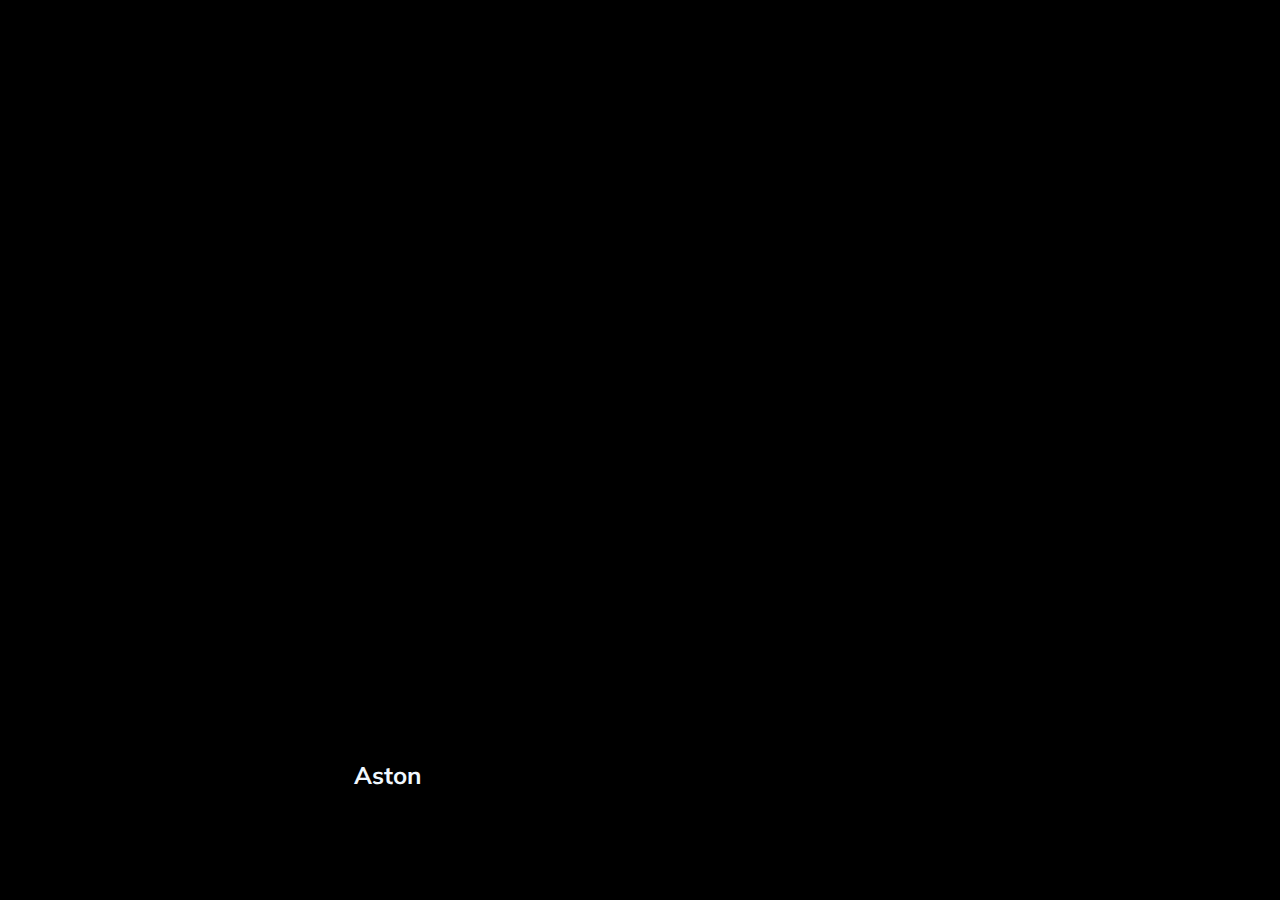
<file: index.html>
<!DOCTYPE html>
<html lang="en">
<head>
  <meta charset="UTF-8" />
  <meta name="viewport" content="width=device-width, initial-scale=1.0" />
  <link rel="stylesheet" href="styles.css" />
  <title>Slider</title>
</head>
<body>
<div class="container">
  <div
      class="slide"
      style="background-image: url('https://images.unsplash.com/photo-1583121274602-3e2820c69888?ixid=MnwxMjA3fDB8MHxwaG90by1wYWdlfHx8fGVufDB8fHx8&ixlib=rb-1.2.1&auto=format&fit=crop&w=1650&q=80');"
  >
    <h3>Ferrari</h3>
  </div>
  <div
      class="slide"
      style="
          background-image: url('https://images.unsplash.com/photo-1573950940509-d924ee3fd345?ixlib=rb-1.2.1&ixid=MnwxMjA3fDB8MHxwaG90by1wYWdlfHx8fGVufDB8fHx8&auto=format&fit=crop&w=1696&q=80');
        "
  >
    <h3>Lamborghini</h3>
  </div>
  <div
      class="slide"
      style="
          background-image: url('https://images.unsplash.com/photo-1492144534655-ae79c964c9d7?ixlib=rb-1.2.1&ixid=MnwxMjA3fDB8MHxwaG90by1wYWdlfHx8fGVufDB8fHx8&auto=format&fit=crop&w=1694&q=80');
        "
  >
    <h3>Camaro</h3>
  </div>
  <div
      class="slide active"
      style="
          background-image: url('https://images.unsplash.com/photo-1535732820275-9ffd998cac22?ixlib=rb-1.2.1&ixid=MnwxMjA3fDB8MHxwaG90by1wYWdlfHx8fGVufDB8fHx8&auto=format&fit=crop&w=1650&q=80');
        "
  >
    <h3>Aston</h3>
  </div>
  <div
      class="slide"
      style="
          background-image: url('https://images.unsplash.com/photo-1554744512-d6c603f27c54?ixid=MnwxMjA3fDB8MHxwaG90by1wYWdlfHx8fGVufDB8fHx8&ixlib=rb-1.2.1&auto=format&fit=crop&w=1650&q=80');
        "
  >
    <h3>Tesla</h3>
  </div>
</div>
<script src="main.js"></script>
</body>
</html>
</file>
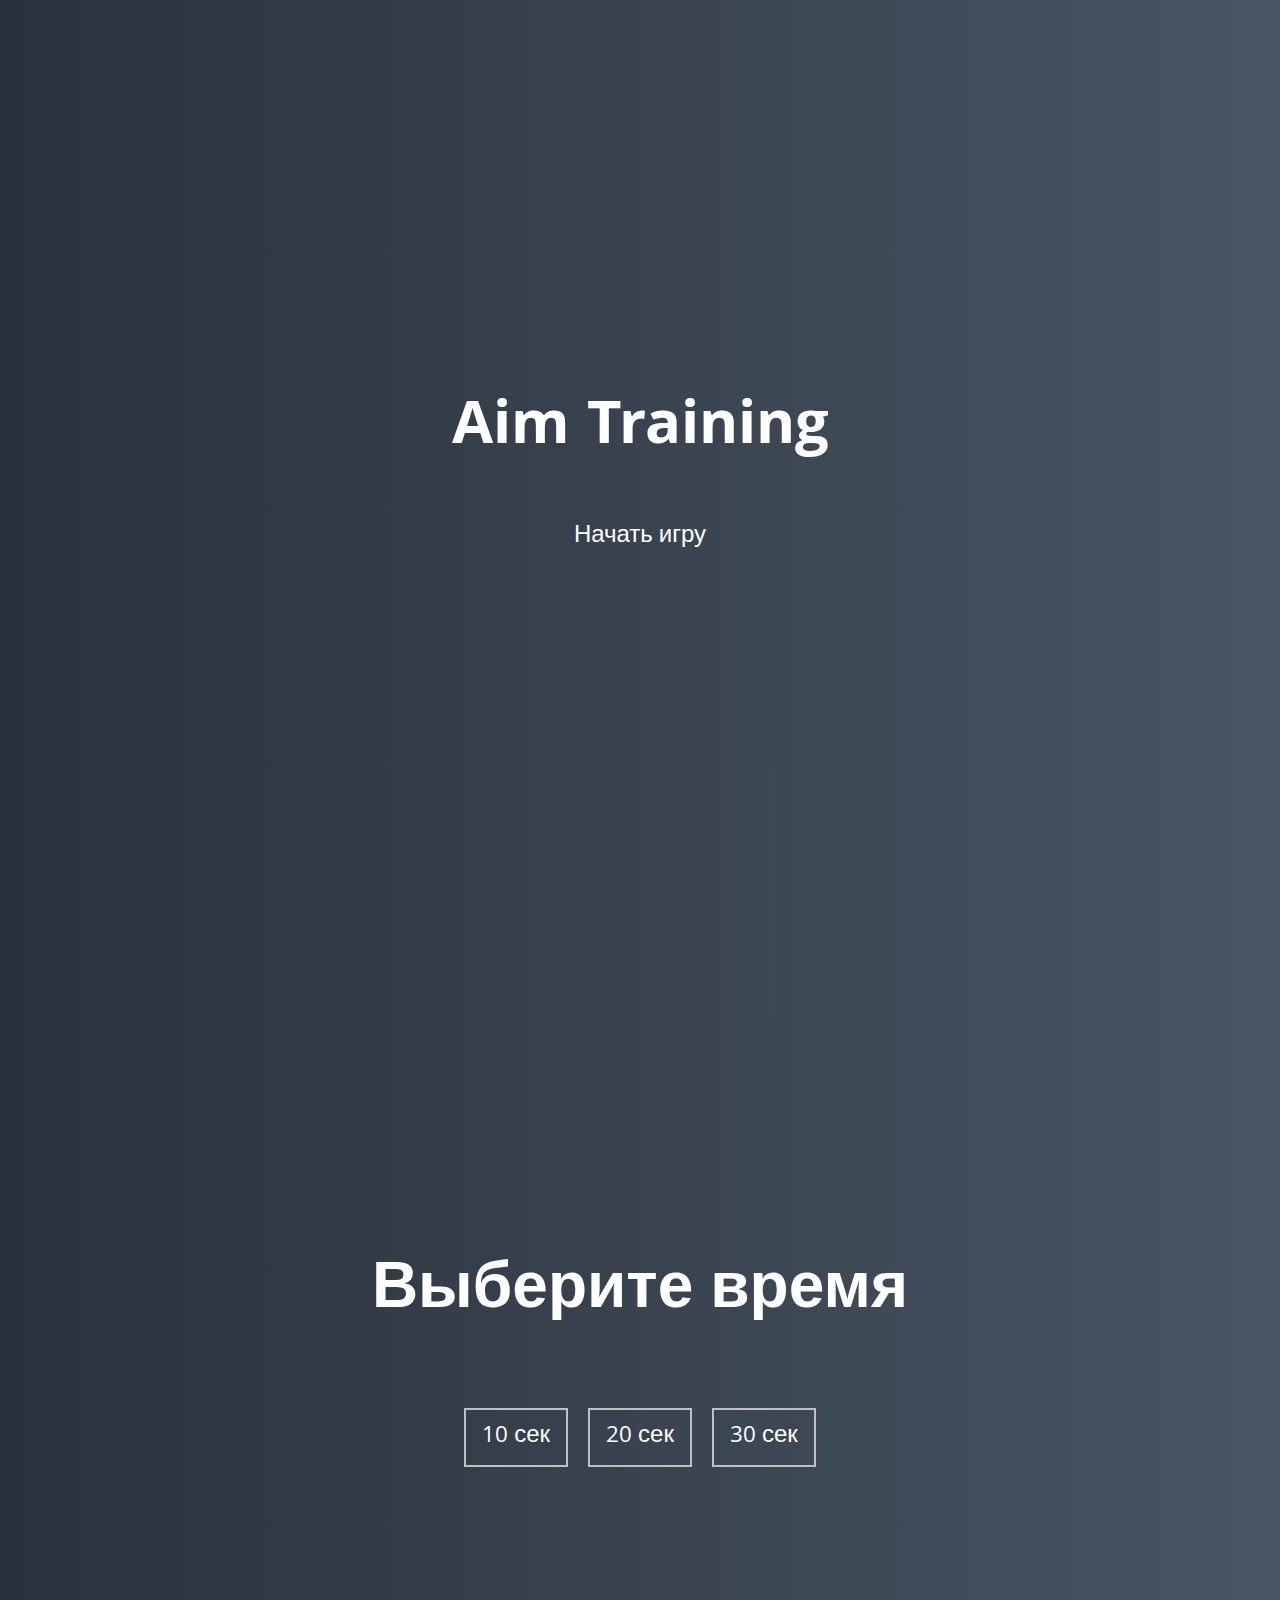
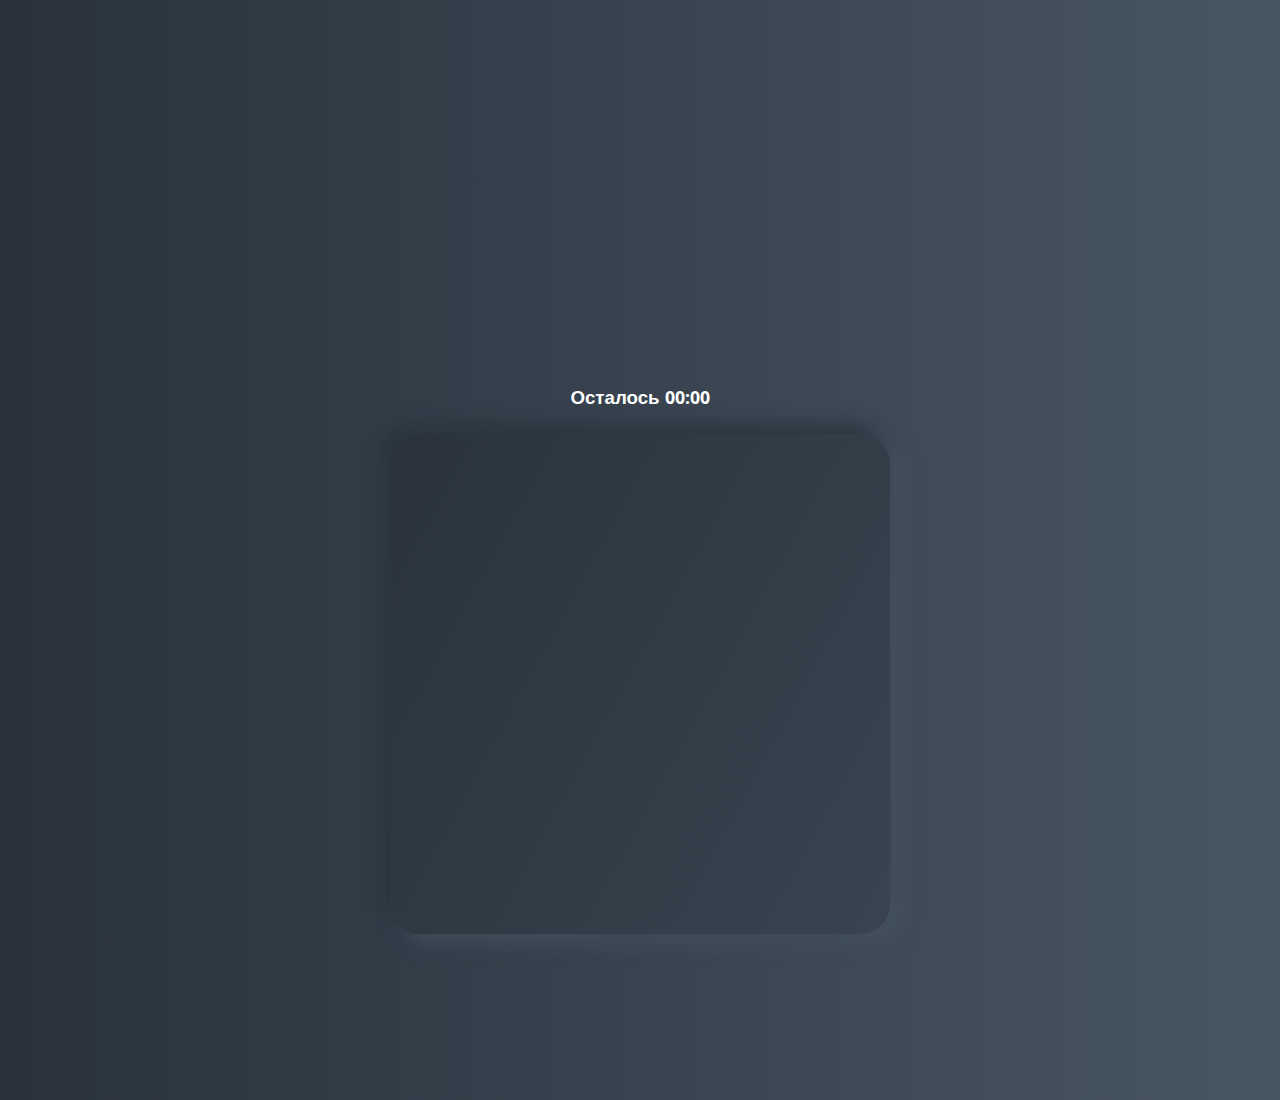
<file: aim-Game/index.html>
<!DOCTYPE html>
<html lang="en">
  <head>
    <meta charset="UTF-8" />
    <meta name="viewport" content="width=device-width, initial-scale=1.0" />
    <link rel="stylesheet" href="styles.css" />
    <title>Aim Game</title>
  </head>
  <body>
    <div class="screen">
      <h1>Aim Training</h1>
      <a href="#" id="start" class="start" ">Начать игру</a>
    </div>

    <div class="screen">
      <h1>Выберите время</h1>
      <ul class="time-list">
        <li>
          <button class="time-btn" data-time="10">
            10 сек
          </button>
        </li>
        <li>
          <button class="time-btn" data-time="20">
            20 сек
          </button>
        </li>
        <li>
          <button class="time-btn" data-time="30">
            30 сек
          </button>
        </li>
      </ul>
    </div>

    <div class="screen">
      <h3>Осталось <span id="time">00:00</span></h3>
      <div class="board" id="board"></div>
    </div>
    <script src="main.js" ></script>
  </body>
</html>
</file>
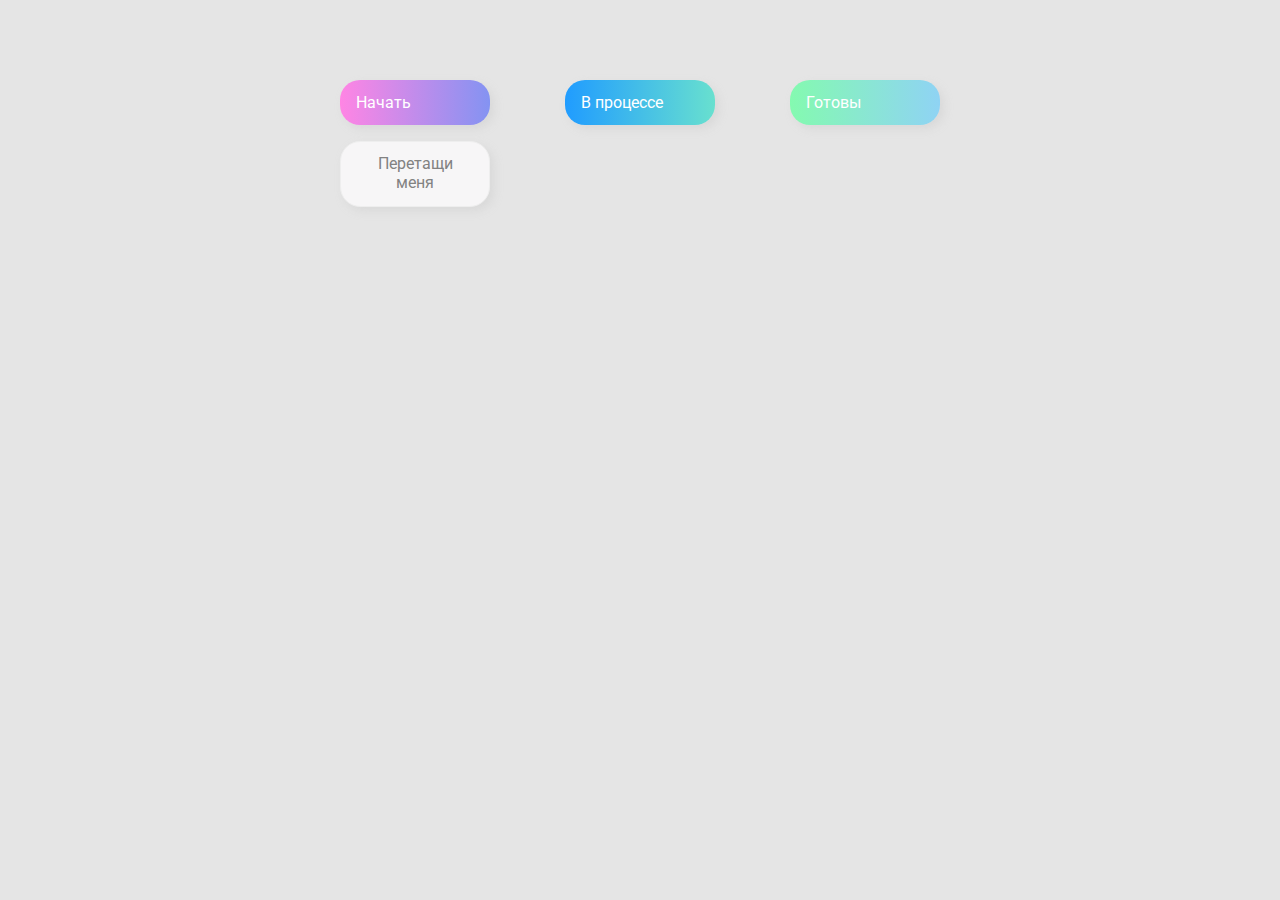
<file: drop/index.html>
<!DOCTYPE html>
<html lang="en">
  <head>
    <meta charset="UTF-8" />
    <meta name="viewport" content="width=device-width, initial-scale=1.0" />
    <link rel="stylesheet" href="styles.css" />
    <title>Drag & Drop | Проект 2</title>
  </head>
  <body>
    <div>
      <div class="row">
          <div class="col-header start">Начать</div>
          <div class="col-header progress">В процессе</div>
          <div class="col-header done">Готовы</div>
      </div>

      <div class="row">
        <div class="placeholder">
          <div class="item" draggable="true" >Перетащи меня</div>
        </div>
        <div class="placeholder"></div>
        <div class="placeholder"></div>
      </div>
      
    </div>
    <script src="main.js" ></script>
  </body>
</html>
</file>
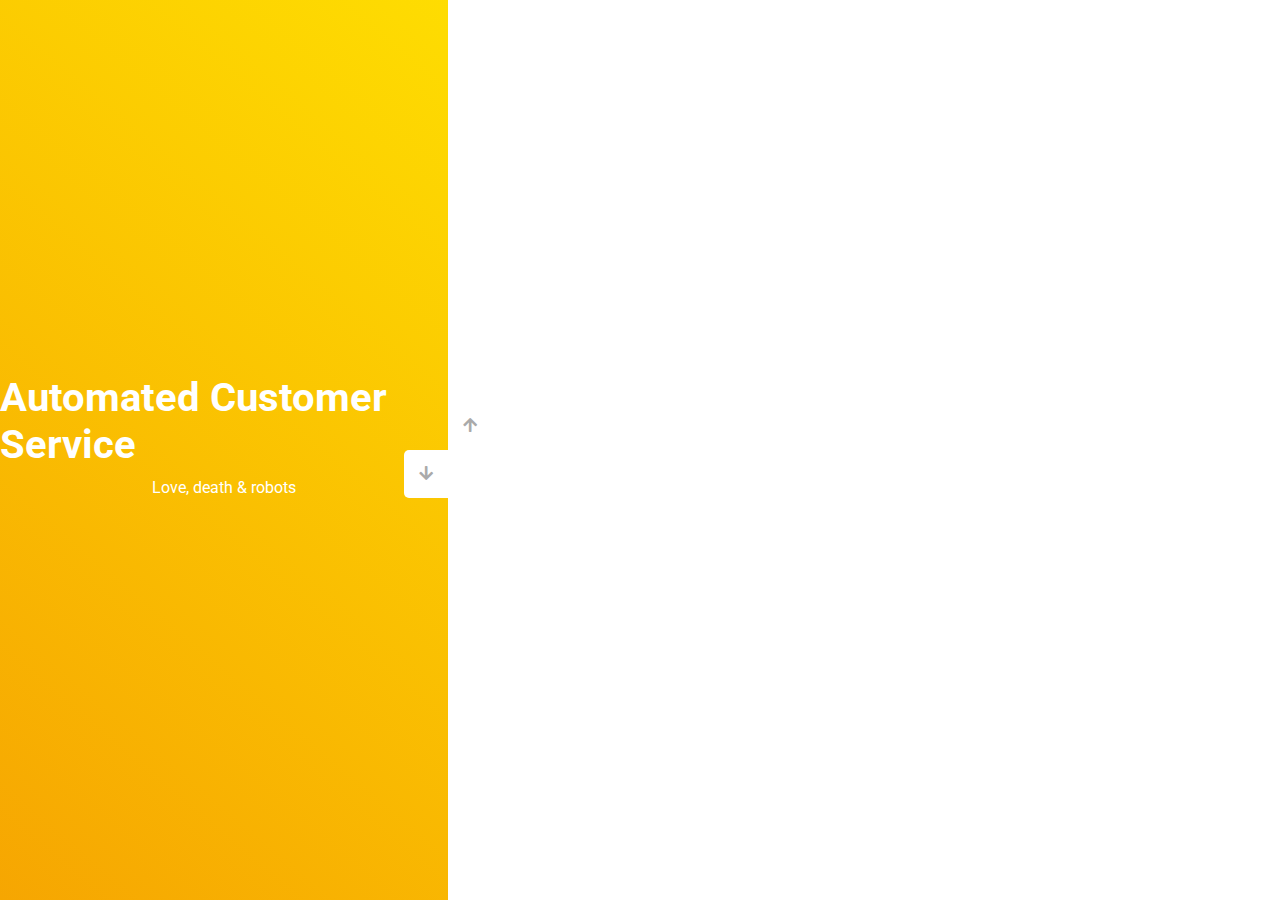
<file: dynamic-slider/index.html>
<!DOCTYPE html>
<html lang="en">
  <head>
    <meta charset="UTF-8" />
    <meta name="viewport" content="width=device-width, initial-scale=1.0" />
    <link
      rel="stylesheet"
      href="https://cdnjs.cloudflare.com/ajax/libs/font-awesome/5.15.1/css/all.min.css"
    />
    <link rel="stylesheet" href="style.css" />
    <title>Слайдер | Проект 3</title>
  </head>
  <body>
    <div class="container">
      <div class="sidebar">
        <div style="background: linear-gradient(229.99deg, #11DEE9 -26%, #017E8B 145%);">
          <h1>Snow in the desert</h1>
          <p>Love, death & robots</p>
        </div>
        <div style="background: linear-gradient(215.32deg, #F90306 -1%, #9E0706 124%);">
          <h1>Life Hutch</h1>
          <p>Love, death & robots</p>
        </div>
        <div style="background: linear-gradient(221.87deg, #8308EA 1%, #5305AF 128%);">
          <h1>Zima Blue</h1>
          <p>Love, death & robots</p>
        </div>
        <div style="background: linear-gradient(220.16deg, #FFE101 -8%, #F39102 138%);">
          <h1>Automated Customer Service</h1>
          <p>Love, death & robots</p>
        </div>
      </div>
      <div class="main-slide">
        <div
          style="
            background-image: url('https://images.unsplash.com/photo-1601574968106-b312ac309953?ixlib=rb-1.2.1&ixid=MnwxMjA3fDB8MHxwaG90by1wYWdlfHx8fGVufDB8fHx8&auto=format&fit=crop&w=1996&q=80');
          "
        ></div>
        <div
          style="
            background-image: url('https://images.unsplash.com/photo-1511447333015-45b65e60f6d5?ixid=MnwxMjA3fDB8MHxwaG90by1wYWdlfHx8fGVufDB8fHx8&ixlib=rb-1.2.1&auto=format&fit=crop&w=2023&q=80');
          "
        ></div>
        <div
          style="
            background-image: url('https://images.unsplash.com/photo-1501529301789-b48c1975542a?ixid=MnwxMjA3fDB8MHxwaG90by1wYWdlfHx8fGVufDB8fHx8&ixlib=rb-1.2.1&auto=format&fit=crop&w=1950&q=80');
          "
        ></div>
        <div
          style="
            background-image: url('https://images.unsplash.com/photo-1520263115673-610416f52ab6?ixlib=rb-1.2.1&ixid=MnwxMjA3fDB8MHxwaG90by1wYWdlfHx8fGVufDB8fHx8&auto=format&fit=crop&w=1950&q=80');
          "
        ></div>
      </div>
      <div class="controls">
        <button class="down-button">
          <i class="fas fa-arrow-down"></i>
        </button>
        <button class="up-button">
          <i class="fas fa-arrow-up"></i>
        </button>
      </div>
    </div>
    <script src="main.js" ></script>
  </body>
</html>
</file>
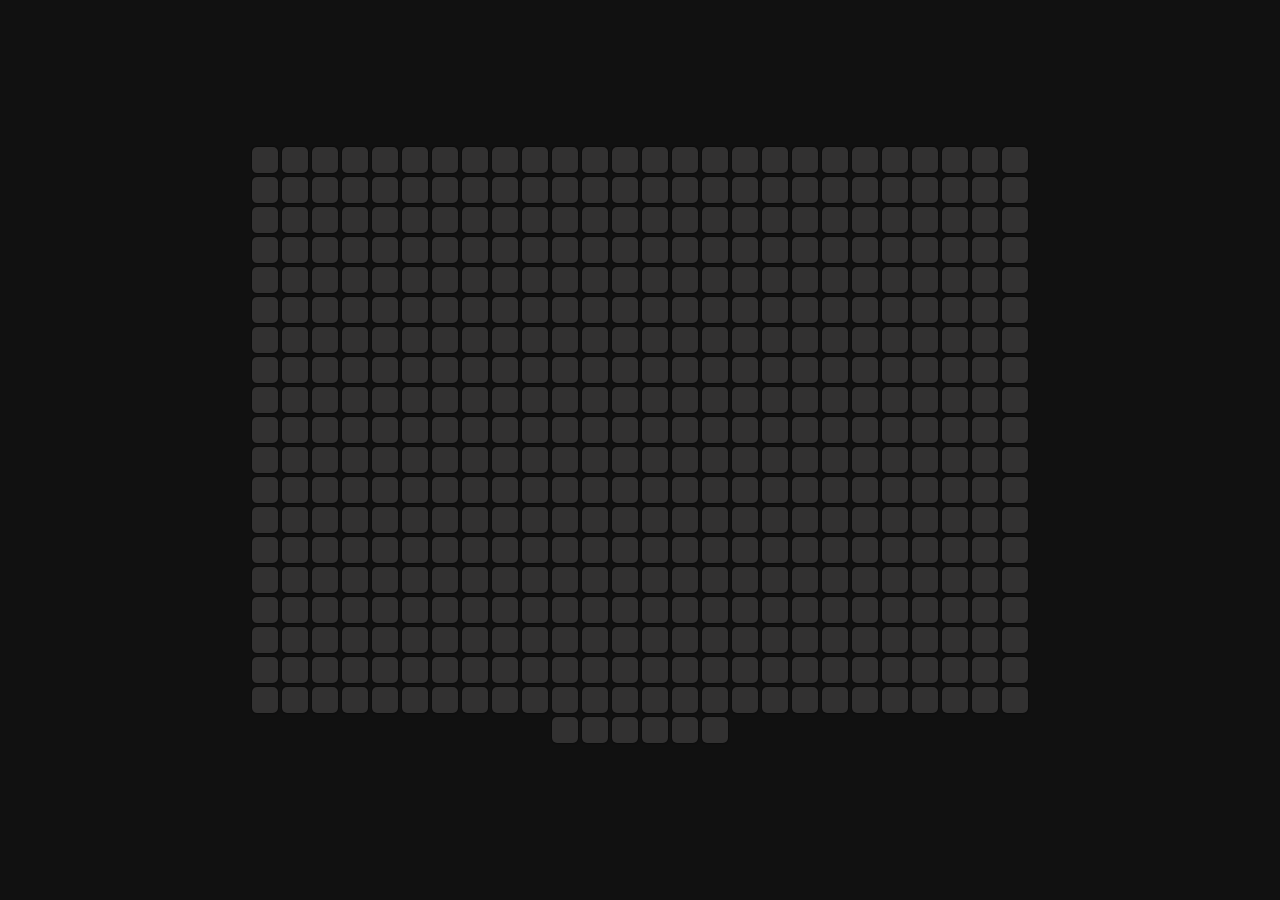
<file: hover-game/index.html>
<!DOCTYPE html>
<html lang="en">

<head>
  <meta charset="UTF-8" />
  <meta name="viewport" content="width=device-width, initial-scale=1.0" />
  <link rel="stylesheet" href="styles.css" />
  <title>Game</title>
</head>

<body>
  <div class="container" id="board">
  </div>
 
  <script src="main.js"></script>
</body>

</html>
</file>
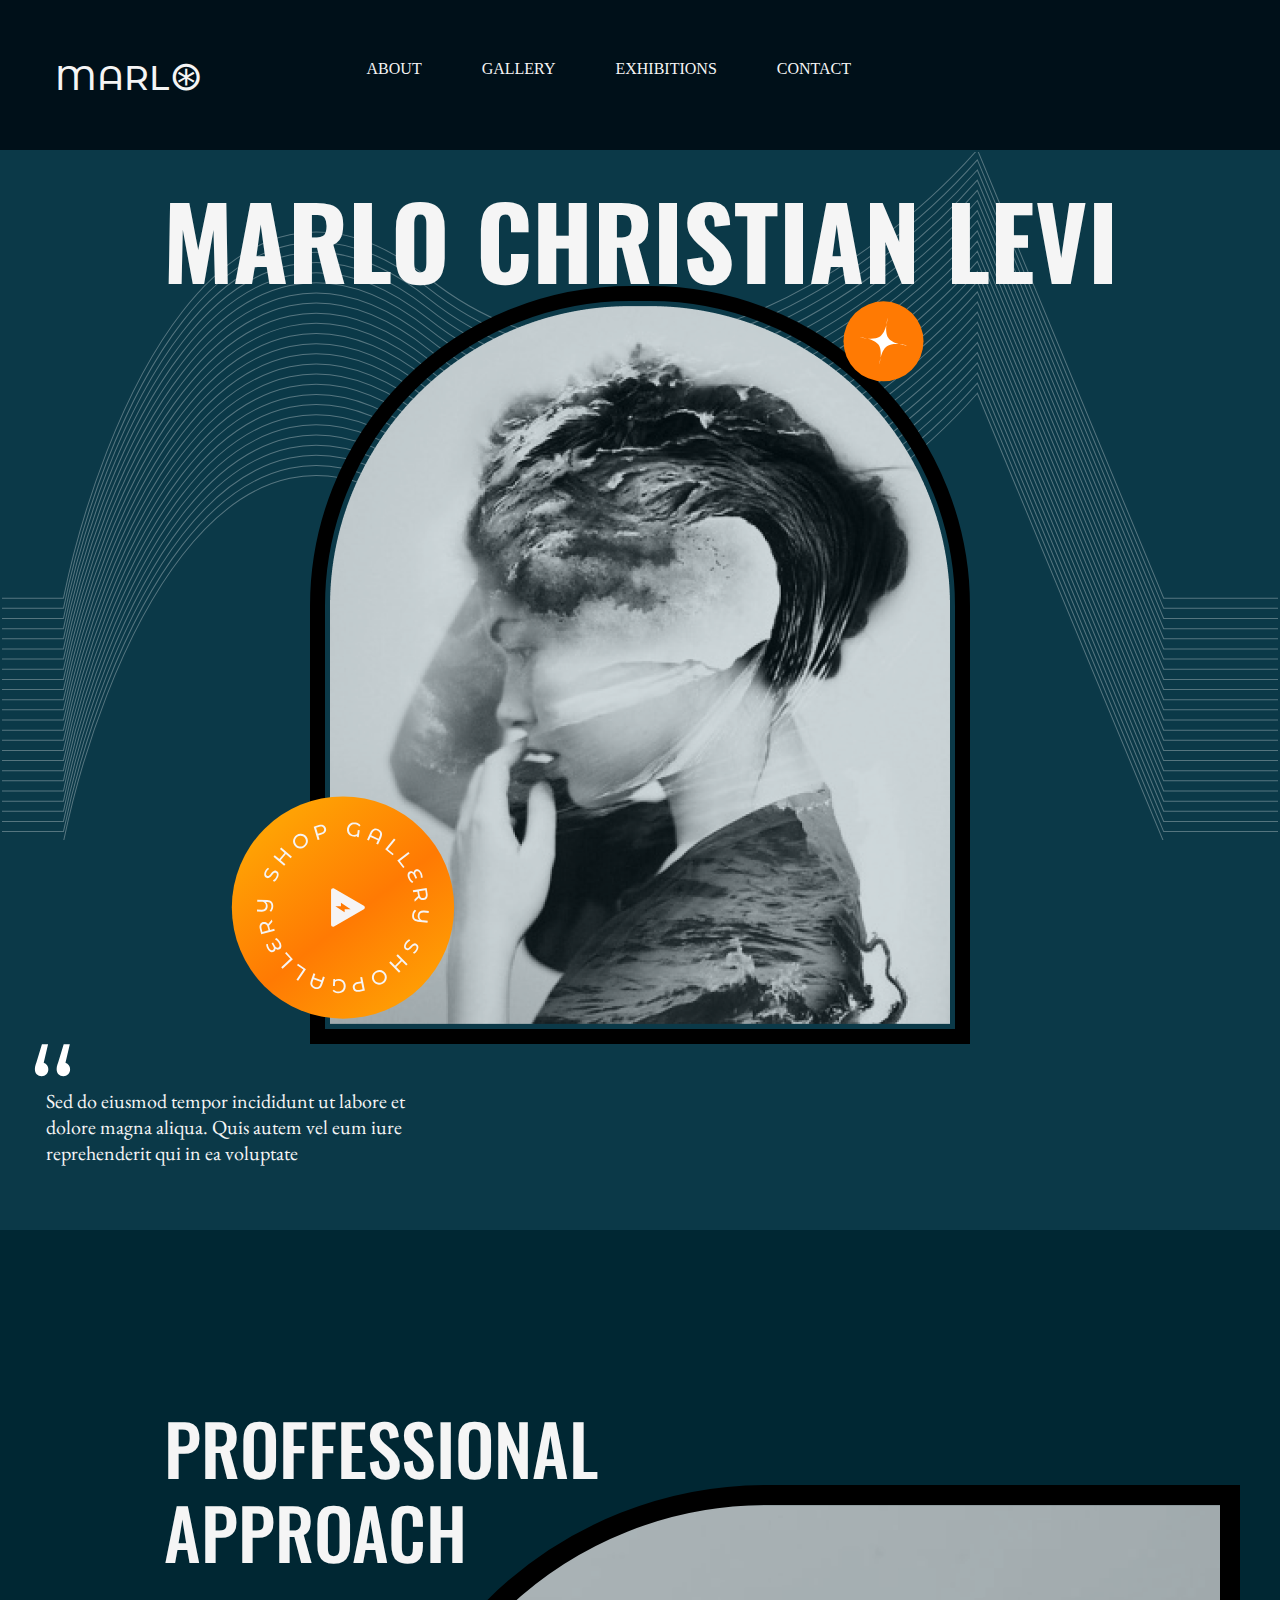
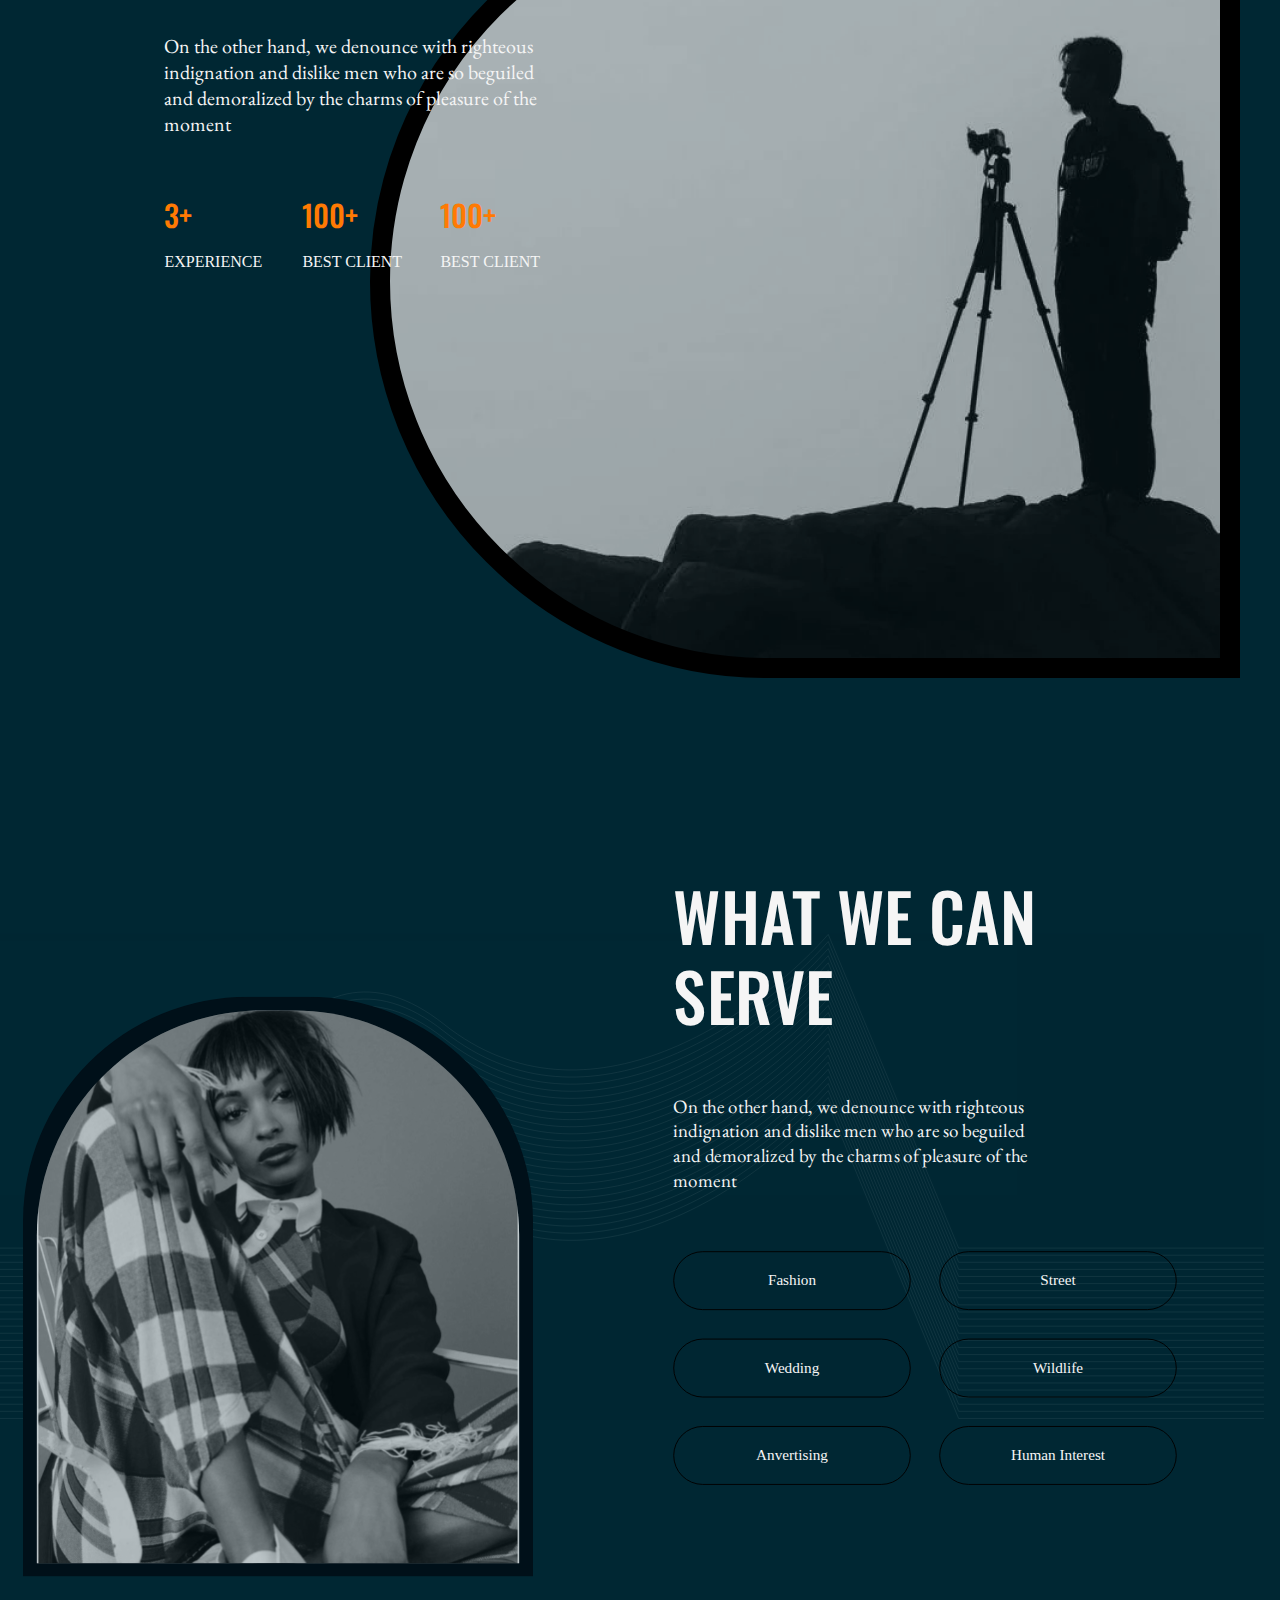
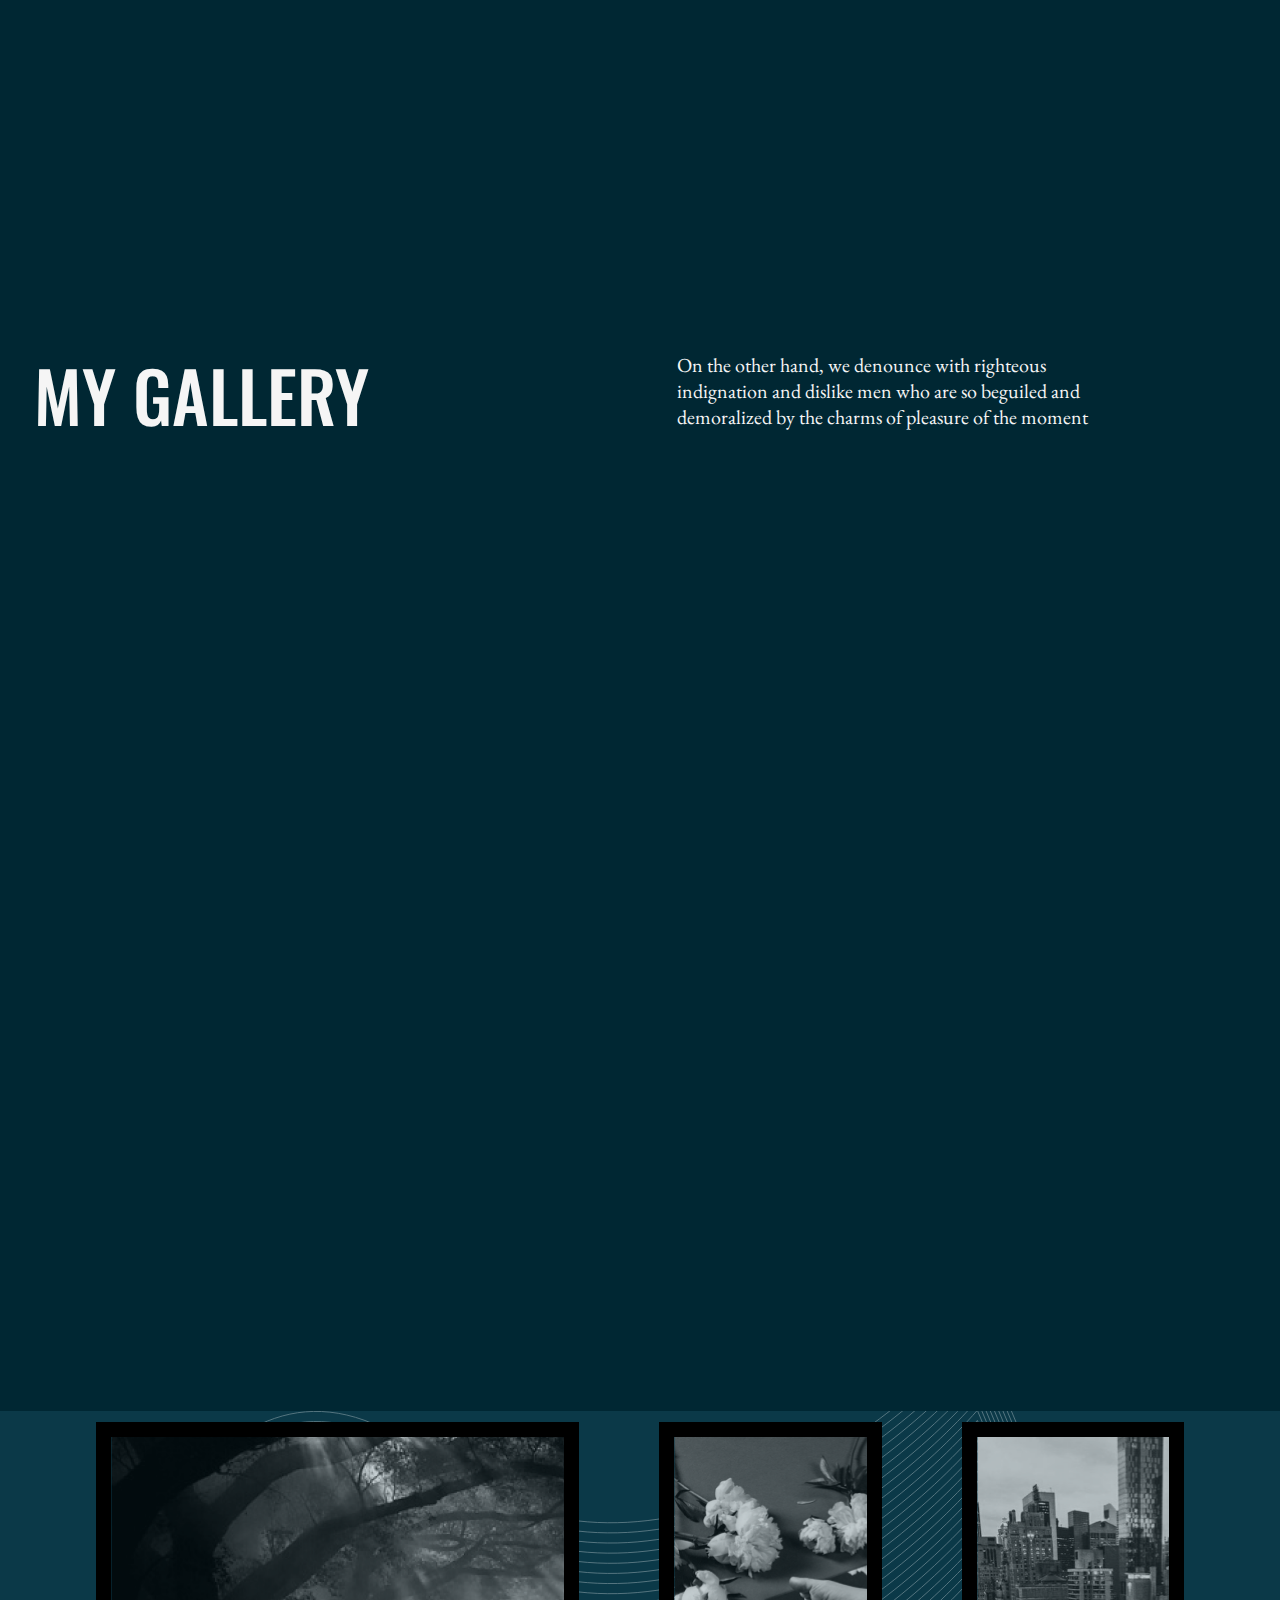
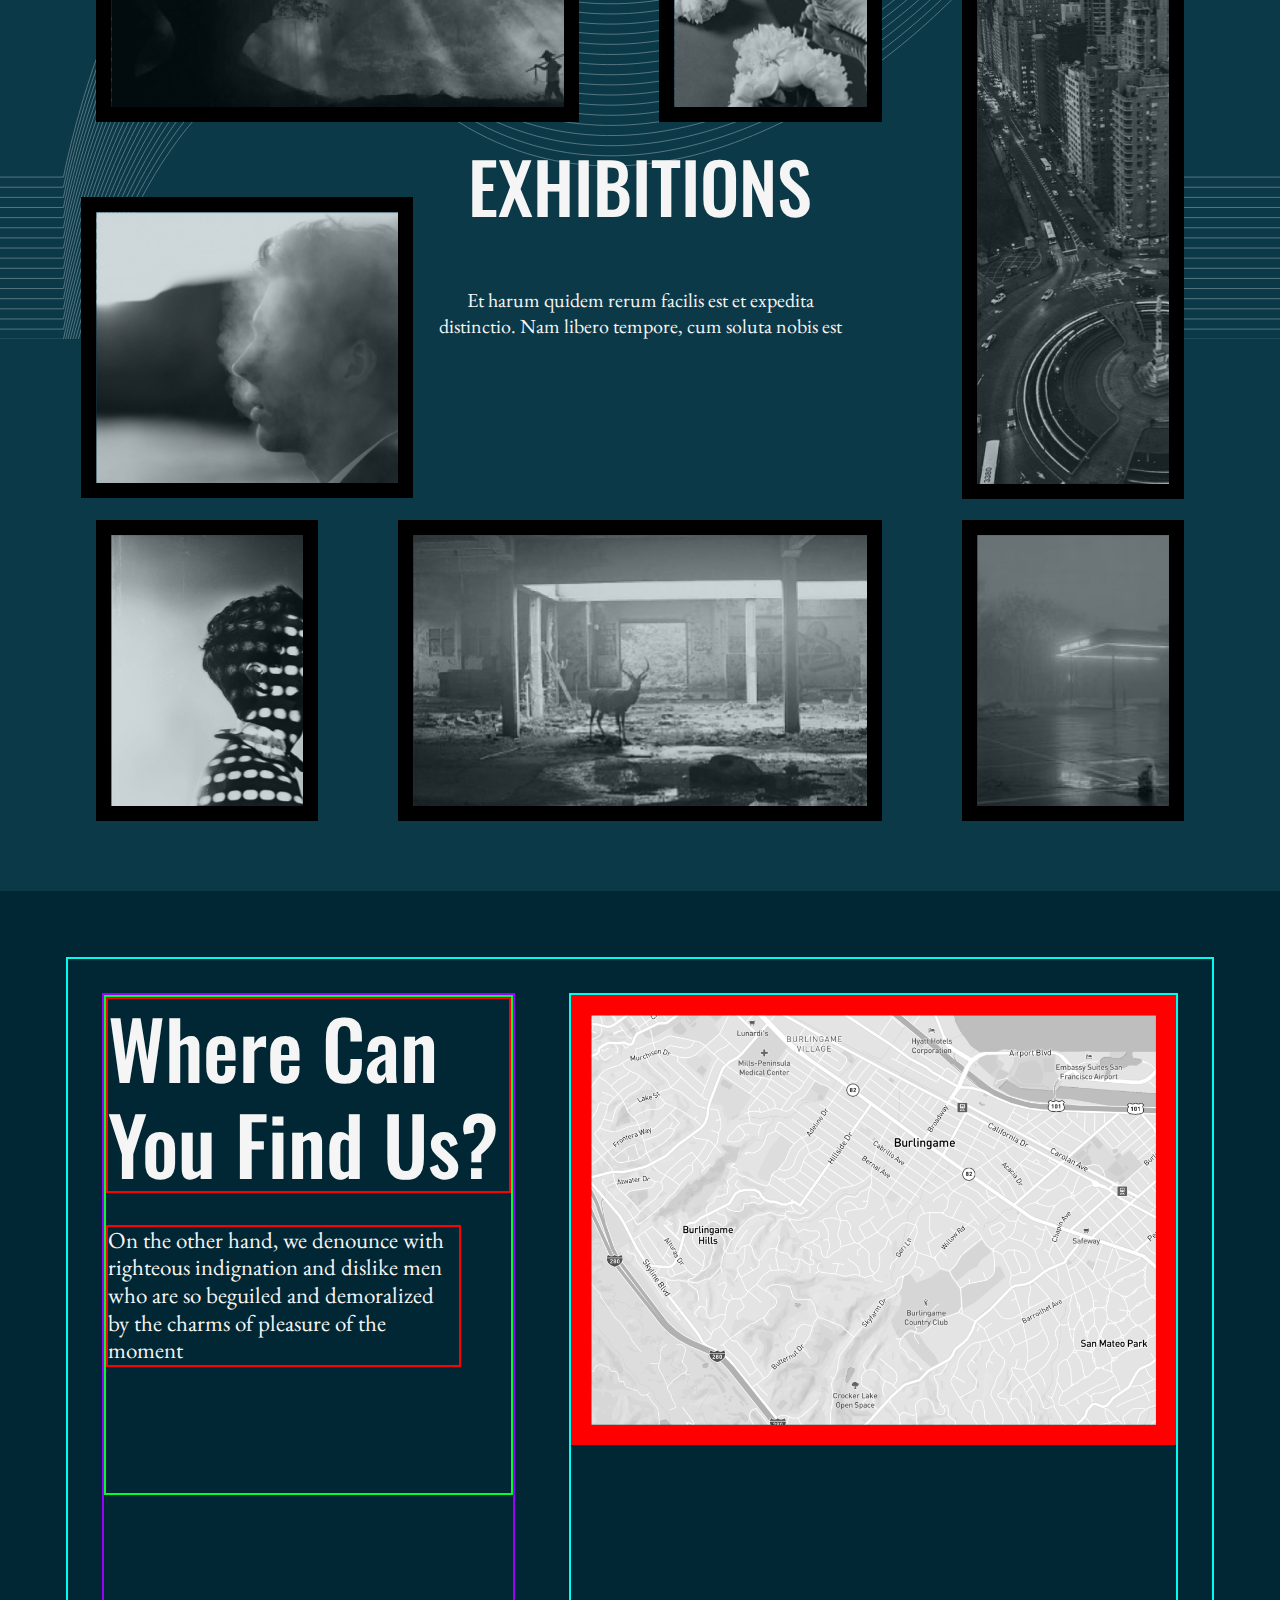
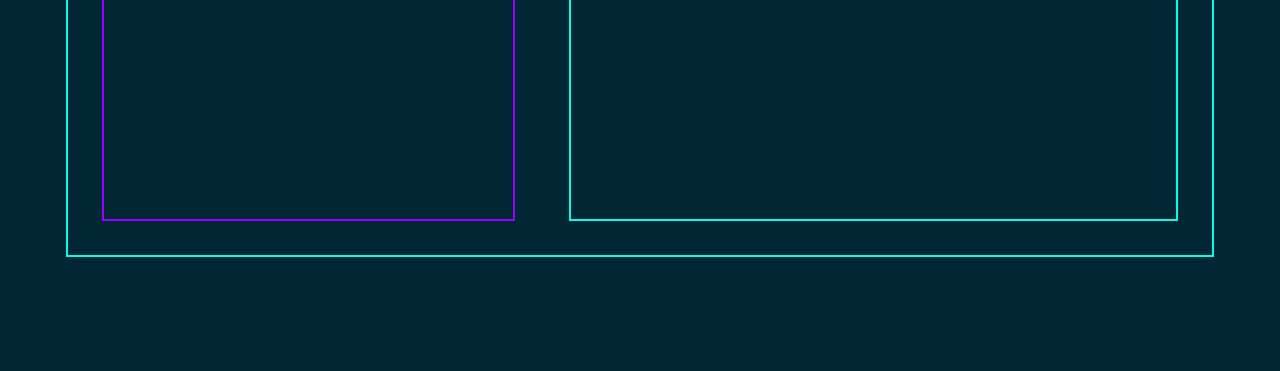
<file: wood-product-service/pages/home/index.html>
<!DOCTYPE html>
<html lang="en">

<head>
  <meta charset="UTF-8">
  <meta http-equiv="X-UA-Compatible" content="IE=edge">
  <meta name="viewport" content="width=device-width, initial-scale=1.0">
  <meta name="viewport" content="width=device-width, initial-scale=1, maximum-scale=1">
  <link rel="stylesheet" href="../../styles/home.css">

  <link href='https://fonts.googleapis.com/css?family=Montserrat Alternates' rel='stylesheet'>
  <link href='https://fonts.googleapis.com/css?family=Oswald' rel='stylesheet'>
  <link rel="preconnect" href="https://fonts.googleapis.com">
  <link href="https://fonts.googleapis.com/css2?family=Oswald:wght@300&display=swap" rel="stylesheet">
  <link href='https://fonts.googleapis.com/css?family=EB Garamond' rel='stylesheet'>
  <link rel="preconnect" href="https://fonts.gstatic.com" crossorigin>
  <link href="https://fonts.googleapis.com/css2?family=Oswald:wght@500&display=swap" rel="stylesheet">
  <link href="https://fonts.googleapis.com/css2?family=EB+Garamond&display=swap" rel="stylesheet">

  <title>Music</title>
</head>

<body>
  <!-- <img src="../../pictures/Vector 24.svg" -->
  <div class="wrapper">
    <header class="header">
      <div class="header__logo header-logo ">Marl<span>&#8859;</span></div>
      <nav class="header__menu header-menu-items">
        <ul class="menu-items">
          <li class="menu-item"><a href="#about">ABOUT</a></li>
          <li class="menu-item"><a href="#gallery">GALLERY</a></li>
          <li class="menu-item"><a href="#exhibitions">EXHIBITIONS</a></li>
          <li class="menu-item"><a href="#contact">CONTACT</a></li>

        </ul>
        <div class="header__menu__dropdown">
          <a href="#" class="dropdown">
            <div class="dropdown-line"></div>
            <div class="dropdown-line"></div>
            <div class="dropdown-line"></div>
          </a>
          <li class="menu-item"><a href="#about">ABOUT</a></li>
          <li class="menu-item"><a href="#gallery">GALLERY</a></li>
          <li class="menu-item"><a href="#exhibitions">EXHIBITIONS</a></li>
          <li class="menu-item"><a href="#contact">CONTACT</a></li>

        </div>

      </nav>
    </header>

    <main class="main-page">
      <article id="about">
        <div class="main-page__background-line">
          <div class="main-page__content">
            <div class="content__title">
              <h1>MARLO CHRISTIAN LEVI</h1>
              <p class="subtitle-Photographer">Photographer</p>
            </div>
            <div class="content__img"></div>
            <div class="content__text-main">
              <div class="text-main">
                <p>Sed do eiusmod tempor incididunt ut labore et dolore magna aliqua. Quis autem vel eum iure
                  reprehenderit qui in ea voluptate</p>
              </div>
              <div class="main-page__content__navigation-networks navigation-networks">
                <p>STAY TUNE FOR NEWS AND NEW WORK ON SOCIAL MEDIA</p>
                <div class="navigation-networks-items">
                  <svg width="188" height="33" viewBox="0 0 188 33" fill="none" xmlns="http://www.w3.org/2000/svg">
                    <rect x="-0.000732422" y="0.519531" width="32" height="32" fill="#FF7A03" />
                    <g clip-path="url(#clip0_11_152)">
                      <path fill-rule="evenodd" clip-rule="evenodd"
                        d="M15.9993 8.51953C11.5826 8.51953 7.99927 12.1029 7.99927 16.5195C7.99927 20.9362 11.5826 24.5195 15.9993 24.5195C20.4073 24.5195 23.9993 20.9362 23.9993 16.5195C23.9993 12.1029 20.4073 8.51953 15.9993 8.51953ZM21.2833 12.2069C22.2682 13.4064 22.8133 14.9068 22.8279 16.4589C22.6026 16.4155 20.3466 15.9555 18.0733 16.2422C18.0206 16.1289 17.9773 16.0075 17.9253 15.8862C17.7839 15.5525 17.6336 15.2226 17.4746 14.8969C19.9906 13.8729 21.1359 12.3982 21.2833 12.2069ZM15.9993 9.7002C17.7346 9.7002 19.3226 10.3502 20.5286 11.4175C20.4073 11.5909 19.3746 12.9709 16.9453 13.8815C15.8253 11.8255 14.5853 10.1415 14.3939 9.88153C14.9201 9.75866 15.4589 9.69758 15.9993 9.69953V9.7002ZM13.0926 10.3415C13.2746 10.5849 14.4893 12.2769 15.6259 14.2895C12.4326 15.1402 9.6126 15.1229 9.30927 15.1229C9.75193 13.0055 11.1839 11.2442 13.0926 10.3415ZM9.16193 16.5282V16.3202C9.45727 16.3289 12.7713 16.3722 16.1819 15.3482C16.3813 15.7302 16.5633 16.1202 16.7366 16.5109C16.6499 16.5369 16.5546 16.5629 16.4679 16.5889C12.9453 17.7255 11.0706 20.8315 10.9146 21.0922C9.78621 19.8399 9.1618 18.2139 9.16193 16.5282ZM15.9993 23.3569C14.4806 23.3593 13.005 22.8522 11.8086 21.9169C11.9299 21.6649 13.3179 18.9922 17.1706 17.6475C17.1879 17.6389 17.1973 17.6389 17.2139 17.6302C18.1773 20.1202 18.5673 22.2115 18.6719 22.8102C17.8473 23.1662 16.9453 23.3569 15.9993 23.3569ZM19.8086 22.1855C19.7393 21.7689 19.3746 19.7735 18.4806 17.3175C20.6239 16.9795 22.4979 17.5349 22.7326 17.6129C22.4373 19.5129 21.3439 21.1529 19.8086 22.1855Z"
                        fill="white" />
                    </g>
                    <rect x="51.9993" y="0.519531" width="32" height="32" fill="#FF7A03" />
                    <g clip-path="url(#clip1_11_152)">
                      <path fill-rule="evenodd" clip-rule="evenodd"
                        d="M64.976 9.23028C65.758 9.19428 66.0073 9.18628 67.9993 9.18628C69.9913 9.18628 70.2406 9.19495 71.022 9.23028C71.8033 9.26561 72.3366 9.39028 72.8033 9.57095C73.292 9.75561 73.7353 10.0443 74.102 10.4176C74.4753 10.7836 74.7633 11.2263 74.9473 11.7156C75.1286 12.1823 75.2526 12.7156 75.2886 13.4956C75.3246 14.2789 75.3326 14.5283 75.3326 16.5196C75.3326 18.5116 75.324 18.7609 75.2886 19.5429C75.2533 20.3229 75.1286 20.8563 74.9473 21.3229C74.7633 21.8123 74.4748 22.2557 74.102 22.6223C73.7353 22.9956 73.292 23.2836 72.8033 23.4676C72.3366 23.6489 71.8033 23.7729 71.0233 23.8089C70.2406 23.8449 69.9913 23.8529 67.9993 23.8529C66.0073 23.8529 65.758 23.8443 64.976 23.8089C64.196 23.7736 63.6626 23.6489 63.196 23.4676C62.7066 23.2836 62.2632 22.9951 61.8966 22.6223C61.5235 22.2561 61.2348 21.8129 61.0506 21.3236C60.87 20.8569 60.746 20.3236 60.71 19.5436C60.674 18.7603 60.666 18.5109 60.666 16.5196C60.666 14.5276 60.6746 14.2783 60.71 13.4969C60.7453 12.7156 60.87 12.1823 61.0506 11.7156C61.2351 11.2263 61.524 10.7832 61.8973 10.4169C62.2633 10.0439 62.7063 9.75524 63.1953 9.57095C63.662 9.39028 64.1953 9.26628 64.9753 9.23028H64.976ZM70.9626 10.5503C70.1893 10.5149 69.9573 10.5076 67.9993 10.5076C66.0413 10.5076 65.8093 10.5149 65.036 10.5503C64.3206 10.5829 63.9326 10.7023 63.674 10.8029C63.332 10.9363 63.0873 11.0943 62.8306 11.3509C62.5873 11.5876 62.4001 11.8758 62.2826 12.1943C62.182 12.4529 62.0626 12.8409 62.03 13.5563C61.9946 14.3296 61.9873 14.5616 61.9873 16.5196C61.9873 18.4776 61.9946 18.7096 62.03 19.4829C62.0626 20.1983 62.182 20.5863 62.2826 20.8449C62.4 21.1629 62.5873 21.4516 62.8306 21.6883C63.0673 21.9316 63.356 22.1189 63.674 22.2363C63.9326 22.3369 64.3206 22.4563 65.036 22.4889C65.8093 22.5243 66.0406 22.5316 67.9993 22.5316C69.958 22.5316 70.1893 22.5243 70.9626 22.4889C71.678 22.4563 72.066 22.3369 72.3246 22.2363C72.6666 22.1029 72.9113 21.9449 73.168 21.6883C73.4113 21.4516 73.5986 21.1629 73.716 20.8449C73.8166 20.5863 73.936 20.1983 73.9686 19.4829C74.004 18.7096 74.0113 18.4776 74.0113 16.5196C74.0113 14.5616 74.004 14.3296 73.9686 13.5563C73.936 12.8409 73.8166 12.4529 73.716 12.1943C73.5826 11.8523 73.4246 11.6076 73.168 11.3509C72.9312 11.1077 72.6431 10.9204 72.3246 10.8029C72.066 10.7023 71.678 10.5829 70.9626 10.5503ZM67.0626 18.7803C67.5857 18.998 68.1682 19.0274 68.7106 18.8634C69.2529 18.6994 69.7215 18.3522 70.0364 17.8811C70.3512 17.41 70.4927 16.8442 70.4367 16.2803C70.3806 15.7165 70.1306 15.1896 69.7293 14.7896C69.4734 14.5339 69.1641 14.3382 68.8235 14.2164C68.4829 14.0946 68.1196 14.0499 67.7596 14.0854C67.3997 14.1209 67.0521 14.2357 66.7418 14.4217C66.4316 14.6077 66.1665 14.8601 65.9655 15.1608C65.7645 15.4616 65.6327 15.8031 65.5796 16.1609C65.5265 16.5187 65.5534 16.8838 65.6583 17.23C65.7632 17.5761 65.9436 17.8947 66.1864 18.1628C66.4293 18.4308 66.7285 18.6417 67.0626 18.7803ZM65.334 13.8543C65.684 13.5043 66.0995 13.2266 66.5568 13.0372C67.0141 12.8478 67.5043 12.7503 67.9993 12.7503C68.4943 12.7503 68.9844 12.8478 69.4418 13.0372C69.8991 13.2266 70.3146 13.5043 70.6646 13.8543C71.0146 14.2043 71.2923 14.6198 71.4817 15.0771C71.6711 15.5345 71.7686 16.0246 71.7686 16.5196C71.7686 17.0146 71.6711 17.5048 71.4817 17.9621C71.2923 18.4194 71.0146 18.8349 70.6646 19.1849C69.9577 19.8918 68.999 20.289 67.9993 20.289C66.9996 20.289 66.0408 19.8918 65.334 19.1849C64.6271 18.4781 64.2299 17.5193 64.2299 16.5196C64.2299 15.5199 64.6271 14.5612 65.334 13.8543ZM72.6046 13.3116C72.6914 13.2298 72.7608 13.1314 72.8088 13.0223C72.8569 12.9131 72.8825 12.7955 72.8842 12.6762C72.886 12.557 72.8638 12.4386 72.8189 12.3282C72.7741 12.2177 72.7076 12.1173 72.6233 12.033C72.5389 11.9487 72.4386 11.8821 72.3281 11.8373C72.2176 11.7925 72.0992 11.7703 71.98 11.772C71.8608 11.7737 71.7431 11.7994 71.634 11.8474C71.5248 11.8954 71.4264 11.9649 71.3446 12.0516C71.1855 12.2203 71.0984 12.4444 71.1018 12.6762C71.1051 12.9081 71.1987 13.1295 71.3627 13.2935C71.5267 13.4575 71.7481 13.5511 71.98 13.5545C72.2119 13.5579 72.4359 13.4707 72.6046 13.3116Z"
                        fill="white" />
                    </g>
                    <rect x="103.999" y="0.519531" width="32" height="32" fill="#FF7A03" />
                    <g clip-path="url(#clip2_11_152)">
                      <path
                        d="M126.666 11.1861C126.666 11.1861 126.199 12.5861 125.333 13.4528C126.399 20.1195 119.066 24.9861 113.333 21.1861C114.799 21.2528 116.266 20.7861 117.333 19.8528C113.999 18.8528 112.333 14.9195 113.999 11.8528C115.466 13.5861 117.733 14.5861 119.999 14.5195C119.399 11.7195 122.666 10.1195 124.666 11.9861C125.399 11.9861 126.666 11.1861 126.666 11.1861Z"
                        fill="white" stroke="white" stroke-linecap="round" stroke-linejoin="round" />
                    </g>
                    <rect x="155.999" y="0.519531" width="32" height="32" fill="#FF7A03" />
                    <path
                      d="M179.499 16.9757C179.499 16.9413 179.499 16.9022 179.498 16.8569C179.496 16.7304 179.493 16.5882 179.49 16.4366C179.477 16.0007 179.456 15.5663 179.421 15.1569C179.374 14.5929 179.306 14.1226 179.212 13.7694C179.113 13.4009 178.919 13.0648 178.649 12.7947C178.38 12.5247 178.044 12.3301 177.676 12.2304C177.234 12.1116 176.368 12.0382 175.149 11.9929C174.57 11.971 173.949 11.9569 173.329 11.9491C173.112 11.946 172.91 11.9444 172.729 11.9429H172.27C172.088 11.9444 171.887 11.946 171.67 11.9491C171.049 11.9569 170.429 11.971 169.849 11.9929C168.631 12.0397 167.763 12.1132 167.323 12.2304C166.954 12.3298 166.618 12.5243 166.349 12.7945C166.079 13.0646 165.885 13.4008 165.787 13.7694C165.691 14.1226 165.624 14.5929 165.577 15.1569C165.543 15.5663 165.521 16.0007 165.509 16.4366C165.504 16.5882 165.502 16.7304 165.501 16.8569C165.501 16.9022 165.499 16.9413 165.499 16.9757V17.0632C165.499 17.0976 165.499 17.1366 165.501 17.1819C165.502 17.3085 165.506 17.4507 165.509 17.6022C165.521 18.0382 165.543 18.4726 165.577 18.8819C165.624 19.446 165.693 19.9163 165.787 20.2694C165.987 21.0179 166.574 21.6085 167.323 21.8085C167.763 21.9272 168.631 22.0007 169.849 22.046C170.429 22.0679 171.049 22.0819 171.67 22.0897C171.887 22.0929 172.088 22.0944 172.27 22.096H172.729C172.91 22.0944 173.112 22.0929 173.329 22.0897C173.949 22.0819 174.57 22.0679 175.149 22.046C176.368 21.9991 177.235 21.9257 177.676 21.8085C178.424 21.6085 179.012 21.0194 179.212 20.2694C179.307 19.9163 179.374 19.446 179.421 18.8819C179.456 18.4726 179.477 18.0382 179.49 17.6022C179.495 17.4507 179.496 17.3085 179.498 17.1819C179.498 17.1366 179.499 17.0976 179.499 17.0632V16.9757ZM178.374 17.0569C178.374 17.0897 178.374 17.1257 178.373 17.1679C178.371 17.2897 178.368 17.4241 178.365 17.5694C178.354 17.9851 178.332 18.4007 178.299 18.7866C178.257 19.2897 178.198 19.7022 178.124 19.9788C178.027 20.3397 177.743 20.6257 177.384 20.721C177.056 20.8085 176.229 20.8788 175.106 20.921C174.537 20.9429 173.924 20.9569 173.313 20.9647C173.099 20.9679 172.901 20.9694 172.723 20.9694H172.276L171.685 20.9647C171.074 20.9569 170.463 20.9429 169.893 20.921C168.77 20.8772 167.941 20.8085 167.615 20.721C167.256 20.6241 166.971 20.3397 166.874 19.9788C166.801 19.7022 166.741 19.2897 166.699 18.7866C166.666 18.4007 166.646 17.9851 166.634 17.5694C166.629 17.4241 166.627 17.2882 166.626 17.1679C166.626 17.1257 166.624 17.0882 166.624 17.0569V16.9819C166.624 16.9491 166.624 16.9132 166.626 16.871C166.627 16.7491 166.631 16.6147 166.634 16.4694C166.645 16.0538 166.666 15.6382 166.699 15.2522C166.741 14.7491 166.801 14.3366 166.874 14.0601C166.971 13.6991 167.256 13.4132 167.615 13.3179C167.943 13.2304 168.77 13.1601 169.893 13.1179C170.462 13.096 171.074 13.0819 171.685 13.0741C171.899 13.071 172.098 13.0694 172.276 13.0694H172.723L173.313 13.0741C173.924 13.0819 174.535 13.096 175.106 13.1179C176.229 13.1616 177.057 13.2304 177.384 13.3179C177.743 13.4147 178.027 13.6991 178.124 14.0601C178.198 14.3366 178.257 14.7491 178.299 15.2522C178.332 15.6382 178.352 16.0538 178.365 16.4694C178.37 16.6147 178.371 16.7507 178.373 16.871C178.373 16.9132 178.374 16.9507 178.374 16.9819V17.0569ZM171.109 19.1132L174.734 17.0038L171.109 14.9257V19.1132Z"
                      fill="white" />
                    <defs>
                      <clipPath id="clip0_11_152">
                        <rect width="16" height="16" fill="white" transform="translate(7.99927 8.51953)" />
                      </clipPath>
                      <clipPath id="clip1_11_152">
                        <rect width="16" height="16" fill="white" transform="translate(59.9993 8.51953)" />
                      </clipPath>
                      <clipPath id="clip2_11_152">
                        <rect width="16" height="16" fill="white" transform="translate(111.999 8.51953)" />
                      </clipPath>
                    </defs>
                  </svg>
                </div>
              </div>

            </div>
          </div>
      </article>
    </main>

    <div class="page1">

      <div class="page1__container">
        <div class="contaiter__info info-p1">
          <h1>Proffessional Approach</h1>
          <p>On the other hand, we denounce with righteous indignation and dislike men who are so beguiled and
            demoralized
            by the charms of pleasure of the moment</p>
          <ul class="info-p1__group">
            <li data-before="1">Experience</li>
            <li data-before="2">Best Client</li>
            <li data-before="3">Best Client</li>
          </ul>
        </div>

        <div class="page1__contaiter__pick">
          <div class="pick"> </div>
        </div>

      </div>

    </div>

    <div class="page2">
      <div class="page2__container">
        <div class="page2__container__pick">
          <div class="pick2"></div>
        </div>
        <div class="page2__container_content">
          <div class="content__line">
            <svg width="1920" height="694" viewBox="0 0 1920 694" fill="none" xmlns="http://www.w3.org/2000/svg">
              <g opacity="0.3">
                <path
                  d="M0.778809 692.503H383.46C419.546 517.947 543.079 209.62 748.518 372.763C953.958 535.906 1200.02 355.139 1297.36 244.363L1483.67 692.503H1924.26"
                  stroke="white" />
                <path
                  d="M0.778809 682.363H383.46C419.546 507.807 543.079 199.48 748.518 362.623C953.958 525.766 1200.02 344.999 1297.36 234.223L1483.67 682.363H1924.26"
                  stroke="white" />
                <path
                  d="M0.778809 672.223H383.46C419.546 497.667 543.079 189.34 748.518 352.483C953.958 515.626 1200.02 334.859 1297.36 224.083L1483.67 672.223H1924.26"
                  stroke="white" />
                <path
                  d="M0.778809 662.083H383.46C419.546 487.526 543.079 179.199 748.518 342.343C953.958 505.486 1200.02 324.719 1297.36 213.943L1483.67 662.083H1924.26"
                  stroke="white" />
                <path
                  d="M0.778809 651.943H383.46C419.546 477.386 543.079 169.059 748.518 332.202C953.958 495.346 1200.02 314.579 1297.36 203.803L1483.67 651.943H1924.26"
                  stroke="white" />
                <path
                  d="M0.778809 641.803H383.46C419.546 467.246 543.079 158.919 748.518 322.062C953.958 485.205 1200.02 304.439 1297.36 193.663L1483.67 641.803H1924.26"
                  stroke="white" />
                <path
                  d="M0.778809 631.662H383.46C419.546 457.106 543.079 148.779 748.518 311.922C953.958 475.065 1200.02 294.299 1297.36 183.522L1483.67 631.662H1924.26"
                  stroke="white" />
                <path
                  d="M0.778809 621.522H383.46C419.546 446.966 543.079 138.639 748.518 301.782C953.958 464.925 1200.02 284.159 1297.36 173.382L1483.67 621.522H1924.26"
                  stroke="white" />
                <path
                  d="M0.778809 611.382H383.46C419.546 436.826 543.079 128.499 748.518 291.642C953.958 454.785 1200.02 274.018 1297.36 163.242L1483.67 611.382H1924.26"
                  stroke="white" />
                <path
                  d="M0.778809 601.242H383.46C419.546 426.686 543.079 118.359 748.518 281.502C953.958 444.645 1200.02 263.878 1297.36 153.102L1483.67 601.242H1924.26"
                  stroke="white" />
                <path
                  d="M0.778809 591.102H383.46C419.546 416.545 543.079 108.218 748.518 271.362C953.958 434.505 1200.02 253.738 1297.36 142.962L1483.67 591.102H1924.26"
                  stroke="white" />
                <path
                  d="M0.778809 580.962H383.46C419.546 406.405 543.079 98.0783 748.518 261.221C953.958 424.365 1200.02 243.598 1297.36 132.822L1483.67 580.962H1924.26"
                  stroke="white" />
                <path
                  d="M0.778809 570.822H383.46C419.546 396.265 543.079 87.9382 748.518 251.081C953.958 414.224 1200.02 233.458 1297.36 122.682L1483.67 570.822H1924.26"
                  stroke="white" />
                <path
                  d="M0.778809 560.681H383.46C419.546 386.125 543.079 77.798 748.518 240.941C953.958 404.084 1200.02 223.318 1297.36 112.542L1483.67 560.681H1924.26"
                  stroke="white" />
                <path
                  d="M0.778809 550.541H383.46C419.546 375.985 543.079 67.6579 748.518 230.801C953.958 393.944 1200.02 213.178 1297.36 102.401L1483.67 550.541H1924.26"
                  stroke="white" />
                <path
                  d="M0.778809 540.401H383.46C419.546 365.845 543.079 57.5177 748.518 220.661C953.958 383.804 1200.02 203.037 1297.36 92.2612L1483.67 540.401H1924.26"
                  stroke="white" />
                <path
                  d="M0.778809 530.261H383.46C419.546 355.705 543.079 47.3776 748.518 210.521C953.958 373.664 1200.02 192.897 1297.36 82.1211L1483.67 530.261H1924.26"
                  stroke="white" />
                <path
                  d="M0.778809 520.121H383.46C419.546 345.564 543.079 37.2375 748.518 200.381C953.958 363.524 1200.02 182.757 1297.36 71.981L1483.67 520.121H1924.26"
                  stroke="white" />
                <path
                  d="M0.778809 509.981H383.46C419.546 335.424 543.079 27.0973 748.518 190.24C953.958 353.384 1200.02 172.617 1297.36 61.8408L1483.67 509.981H1924.26"
                  stroke="white" />
                <path
                  d="M0.778809 499.841H383.46C419.546 325.284 543.079 16.9572 748.518 180.1C953.958 343.243 1200.02 162.477 1297.36 51.7007L1483.67 499.841H1924.26"
                  stroke="white" />
                <path
                  d="M0.778809 489.701H383.46C419.546 315.144 543.079 6.81706 748.518 169.96C953.958 333.103 1200.02 152.337 1297.36 41.5605L1483.67 489.701H1924.26"
                  stroke="white" />
                <path
                  d="M0.778809 479.56H383.46C419.546 305.004 543.079 -3.32307 748.518 159.82C953.958 322.963 1200.02 142.197 1297.36 31.4204L1483.67 479.56H1924.26"
                  stroke="white" />
                <path
                  d="M0.778809 469.42H383.46C419.546 294.864 543.079 -13.4632 748.518 149.68C953.958 312.823 1200.02 132.056 1297.36 21.2803L1483.67 469.42H1924.26"
                  stroke="white" />
                <path
                  d="M0.778809 459.28H383.46C419.546 284.724 543.079 -23.6033 748.518 139.54C953.958 302.683 1200.02 121.916 1297.36 11.1401L1483.67 459.28H1924.26"
                  stroke="white" />
                <path
                  d="M0.778809 449.14H383.46C419.546 274.584 543.079 -33.7435 748.518 129.4C953.958 292.543 1200.02 111.776 1297.36 1L1483.67 449.14H1924.26"
                  stroke="white" />
              </g>
            </svg>
          </div>
          <div class="content__text">
            <h2 class="page2__content__title ">What We Can Serve</h2>
            <p class="page2__content__subtitle">On the other hand, we denounce with righteous indignation and dislike
              men who are so beguiled and demoralized by the charms of pleasure of the moment</p>

            <div class="page2__content__navigation-button">
              <div class="navigation_btn__box">
                <div class="nav__btn ">
                  <p>Fashion</p>
                </div>
                <div class="nav__btn">
                  <p>Street</p>
                </div>
              </div>
              <div class="navigation_btn__box">
                <div class="nav__btn">
                  <p>Wedding</p>
                </div>
                <div class="nav__btn">
                  <p>Wildlife</p>
                </div>
              </div>
              <div class="navigation_btn__box">
                <div class="nav__btn">
                  <p>Anvertising</p>
                </div>
                <div class="nav__btn">
                  <p>Human Interest</p>
                </div>
              </div>


            </div>
          </div>

        </div>
      </div>

    </div>

    <div class="page3">
      <article id="gallery">
        <div class="page3__container">
          <div class="container__title">
            <h2 class="page3__title">My Gallery</h2>
            <p class="page3__subtitle">On the other hand, we denounce with righteous indignation and dislike men who are
              so beguiled and demoralized by the charms of pleasure of the moment</p>

          </div>
          <div class="container__slider">

            <div class="slider_item" data-slider-item-1></div>
            <div class="slider_item" data-slider-item-2></div>
            <div class="slider_item" data-slider-item-3></div>
            <div class="slider_item" data-slider-item-4></div>
            <div class="slider_item" data-slider-item-5></div>
          </div>
        </div>
      </article>
    </div>

    <div class="page4">
      <article id="exhibitions">
        <div class="page4__container">

          <div class="page4_content">
            <div class="items1">
              <div class="item" data-pick-item-1>
                <div class="item" data-pick-item-4></div>
              </div>
              <div class="item" data-pick-item-2></div>
              <div class="item" data-pick-item-3></div>
            </div>
            <div class="items1">
              <div class="item" data-pick-item-5></div>
              <div class="item" data-pick-item-6></div>
              <div class="item" data-pick-item-7></div>
            </div>

          </div>
          <div class="contaiter__title-p4">
            <h3>Exhibitions</h3>
            <p>Et harum quidem rerum facilis est et expedita distinctio. Nam libero tempore, cum soluta nobis est</p>
          </div>
        </div>
      </article>
    </div>

    <div class="page5">
      <article id="contact">
        <div class="page5__container">
          
          <div class="container__text-p5">
            <div class="text-p5">
              <h1>Where Can You Find Us?</h1>
              <p>On the other hand, we denounce with righteous indignation and dislike men who are so beguiled and
                demoralized by the charms of pleasure of the moment</p>
            </div>
          </div>
          <div class="container__pick-p5">
            <img src="../../pictures/Rectangle 594(1).png">
          </div>

        </div>
    </div>



    <!-- <div class="page5__content">
      <div class="content__info">
        <h1>Where Can You Find Us?</h1>
        <p>On the other hand, we denounce with righteous indignation and dislike men who are so beguiled and
          demoralized by the charms of pleasure of the moment</p>
        <div class="contacts">
          <p class="phone-number">+01-234-456-789</p>
          <p class="email">yourmail@marlophotography.com</p>
        </div>

      </div>
      <div class="content__map">
        <div class="local">
          <p>Street Alturas Dr, Burlingame Hills 12893.<span>Canada</span> </p>
        </div>
      </div>


    </div> -->



    <!-- <div class="page6">
      <div class="page6__content">
        <div class="content__info-p6">
          <div class="info-6_group">
            <h1>Quick Links</h1>
            <li class="menu-item"><a href="#about">About</a></li>
            <li class="menu-item"><a href="#gallery">Gallery</a></li>
            <li class="menu-item"><a href="#exhibitions">Exhibitions</a></li>
            <li class="menu-item"><a href="#contact">Contact</a></li>
          </div>

          <div class="info-6_group">
            <div class="header-logo  logo_group ">Marl<span>&#8859;</span></div>
            <div class="navigation-networks navigation-networks__group ">
              <p>STAY TUNE FOR NEWS AND NEW WORK ON SOCIAL MEDIA</p>
              <div class="navigation-networks-items">
                <svg width="188" height="33" viewBox="0 0 188 33" fill="none" xmlns="http://www.w3.org/2000/svg">
                  <rect x="-0.000732422" y="0.519531" width="32" height="32" fill="#FF7A03" />
                  <g clip-path="url(#clip0_11_152)">
                    <path fill-rule="evenodd" clip-rule="evenodd"
                      d="M15.9993 8.51953C11.5826 8.51953 7.99927 12.1029 7.99927 16.5195C7.99927 20.9362 11.5826 24.5195 15.9993 24.5195C20.4073 24.5195 23.9993 20.9362 23.9993 16.5195C23.9993 12.1029 20.4073 8.51953 15.9993 8.51953ZM21.2833 12.2069C22.2682 13.4064 22.8133 14.9068 22.8279 16.4589C22.6026 16.4155 20.3466 15.9555 18.0733 16.2422C18.0206 16.1289 17.9773 16.0075 17.9253 15.8862C17.7839 15.5525 17.6336 15.2226 17.4746 14.8969C19.9906 13.8729 21.1359 12.3982 21.2833 12.2069ZM15.9993 9.7002C17.7346 9.7002 19.3226 10.3502 20.5286 11.4175C20.4073 11.5909 19.3746 12.9709 16.9453 13.8815C15.8253 11.8255 14.5853 10.1415 14.3939 9.88153C14.9201 9.75866 15.4589 9.69758 15.9993 9.69953V9.7002ZM13.0926 10.3415C13.2746 10.5849 14.4893 12.2769 15.6259 14.2895C12.4326 15.1402 9.6126 15.1229 9.30927 15.1229C9.75193 13.0055 11.1839 11.2442 13.0926 10.3415ZM9.16193 16.5282V16.3202C9.45727 16.3289 12.7713 16.3722 16.1819 15.3482C16.3813 15.7302 16.5633 16.1202 16.7366 16.5109C16.6499 16.5369 16.5546 16.5629 16.4679 16.5889C12.9453 17.7255 11.0706 20.8315 10.9146 21.0922C9.78621 19.8399 9.1618 18.2139 9.16193 16.5282ZM15.9993 23.3569C14.4806 23.3593 13.005 22.8522 11.8086 21.9169C11.9299 21.6649 13.3179 18.9922 17.1706 17.6475C17.1879 17.6389 17.1973 17.6389 17.2139 17.6302C18.1773 20.1202 18.5673 22.2115 18.6719 22.8102C17.8473 23.1662 16.9453 23.3569 15.9993 23.3569ZM19.8086 22.1855C19.7393 21.7689 19.3746 19.7735 18.4806 17.3175C20.6239 16.9795 22.4979 17.5349 22.7326 17.6129C22.4373 19.5129 21.3439 21.1529 19.8086 22.1855Z"
                      fill="white" />
                  </g>
                  <rect x="51.9993" y="0.519531" width="32" height="32" fill="#FF7A03" />
                  <g clip-path="url(#clip1_11_152)">
                    <path fill-rule="evenodd" clip-rule="evenodd"
                      d="M64.976 9.23028C65.758 9.19428 66.0073 9.18628 67.9993 9.18628C69.9913 9.18628 70.2406 9.19495 71.022 9.23028C71.8033 9.26561 72.3366 9.39028 72.8033 9.57095C73.292 9.75561 73.7353 10.0443 74.102 10.4176C74.4753 10.7836 74.7633 11.2263 74.9473 11.7156C75.1286 12.1823 75.2526 12.7156 75.2886 13.4956C75.3246 14.2789 75.3326 14.5283 75.3326 16.5196C75.3326 18.5116 75.324 18.7609 75.2886 19.5429C75.2533 20.3229 75.1286 20.8563 74.9473 21.3229C74.7633 21.8123 74.4748 22.2557 74.102 22.6223C73.7353 22.9956 73.292 23.2836 72.8033 23.4676C72.3366 23.6489 71.8033 23.7729 71.0233 23.8089C70.2406 23.8449 69.9913 23.8529 67.9993 23.8529C66.0073 23.8529 65.758 23.8443 64.976 23.8089C64.196 23.7736 63.6626 23.6489 63.196 23.4676C62.7066 23.2836 62.2632 22.9951 61.8966 22.6223C61.5235 22.2561 61.2348 21.8129 61.0506 21.3236C60.87 20.8569 60.746 20.3236 60.71 19.5436C60.674 18.7603 60.666 18.5109 60.666 16.5196C60.666 14.5276 60.6746 14.2783 60.71 13.4969C60.7453 12.7156 60.87 12.1823 61.0506 11.7156C61.2351 11.2263 61.524 10.7832 61.8973 10.4169C62.2633 10.0439 62.7063 9.75524 63.1953 9.57095C63.662 9.39028 64.1953 9.26628 64.9753 9.23028H64.976ZM70.9626 10.5503C70.1893 10.5149 69.9573 10.5076 67.9993 10.5076C66.0413 10.5076 65.8093 10.5149 65.036 10.5503C64.3206 10.5829 63.9326 10.7023 63.674 10.8029C63.332 10.9363 63.0873 11.0943 62.8306 11.3509C62.5873 11.5876 62.4001 11.8758 62.2826 12.1943C62.182 12.4529 62.0626 12.8409 62.03 13.5563C61.9946 14.3296 61.9873 14.5616 61.9873 16.5196C61.9873 18.4776 61.9946 18.7096 62.03 19.4829C62.0626 20.1983 62.182 20.5863 62.2826 20.8449C62.4 21.1629 62.5873 21.4516 62.8306 21.6883C63.0673 21.9316 63.356 22.1189 63.674 22.2363C63.9326 22.3369 64.3206 22.4563 65.036 22.4889C65.8093 22.5243 66.0406 22.5316 67.9993 22.5316C69.958 22.5316 70.1893 22.5243 70.9626 22.4889C71.678 22.4563 72.066 22.3369 72.3246 22.2363C72.6666 22.1029 72.9113 21.9449 73.168 21.6883C73.4113 21.4516 73.5986 21.1629 73.716 20.8449C73.8166 20.5863 73.936 20.1983 73.9686 19.4829C74.004 18.7096 74.0113 18.4776 74.0113 16.5196C74.0113 14.5616 74.004 14.3296 73.9686 13.5563C73.936 12.8409 73.8166 12.4529 73.716 12.1943C73.5826 11.8523 73.4246 11.6076 73.168 11.3509C72.9312 11.1077 72.6431 10.9204 72.3246 10.8029C72.066 10.7023 71.678 10.5829 70.9626 10.5503ZM67.0626 18.7803C67.5857 18.998 68.1682 19.0274 68.7106 18.8634C69.2529 18.6994 69.7215 18.3522 70.0364 17.8811C70.3512 17.41 70.4927 16.8442 70.4367 16.2803C70.3806 15.7165 70.1306 15.1896 69.7293 14.7896C69.4734 14.5339 69.1641 14.3382 68.8235 14.2164C68.4829 14.0946 68.1196 14.0499 67.7596 14.0854C67.3997 14.1209 67.0521 14.2357 66.7418 14.4217C66.4316 14.6077 66.1665 14.8601 65.9655 15.1608C65.7645 15.4616 65.6327 15.8031 65.5796 16.1609C65.5265 16.5187 65.5534 16.8838 65.6583 17.23C65.7632 17.5761 65.9436 17.8947 66.1864 18.1628C66.4293 18.4308 66.7285 18.6417 67.0626 18.7803ZM65.334 13.8543C65.684 13.5043 66.0995 13.2266 66.5568 13.0372C67.0141 12.8478 67.5043 12.7503 67.9993 12.7503C68.4943 12.7503 68.9844 12.8478 69.4418 13.0372C69.8991 13.2266 70.3146 13.5043 70.6646 13.8543C71.0146 14.2043 71.2923 14.6198 71.4817 15.0771C71.6711 15.5345 71.7686 16.0246 71.7686 16.5196C71.7686 17.0146 71.6711 17.5048 71.4817 17.9621C71.2923 18.4194 71.0146 18.8349 70.6646 19.1849C69.9577 19.8918 68.999 20.289 67.9993 20.289C66.9996 20.289 66.0408 19.8918 65.334 19.1849C64.6271 18.4781 64.2299 17.5193 64.2299 16.5196C64.2299 15.5199 64.6271 14.5612 65.334 13.8543ZM72.6046 13.3116C72.6914 13.2298 72.7608 13.1314 72.8088 13.0223C72.8569 12.9131 72.8825 12.7955 72.8842 12.6762C72.886 12.557 72.8638 12.4386 72.8189 12.3282C72.7741 12.2177 72.7076 12.1173 72.6233 12.033C72.5389 11.9487 72.4386 11.8821 72.3281 11.8373C72.2176 11.7925 72.0992 11.7703 71.98 11.772C71.8608 11.7737 71.7431 11.7994 71.634 11.8474C71.5248 11.8954 71.4264 11.9649 71.3446 12.0516C71.1855 12.2203 71.0984 12.4444 71.1018 12.6762C71.1051 12.9081 71.1987 13.1295 71.3627 13.2935C71.5267 13.4575 71.7481 13.5511 71.98 13.5545C72.2119 13.5579 72.4359 13.4707 72.6046 13.3116Z"
                      fill="white" />
                  </g>
                  <rect x="103.999" y="0.519531" width="32" height="32" fill="#FF7A03" />
                  <g clip-path="url(#clip2_11_152)">
                    <path
                      d="M126.666 11.1861C126.666 11.1861 126.199 12.5861 125.333 13.4528C126.399 20.1195 119.066 24.9861 113.333 21.1861C114.799 21.2528 116.266 20.7861 117.333 19.8528C113.999 18.8528 112.333 14.9195 113.999 11.8528C115.466 13.5861 117.733 14.5861 119.999 14.5195C119.399 11.7195 122.666 10.1195 124.666 11.9861C125.399 11.9861 126.666 11.1861 126.666 11.1861Z"
                      fill="white" stroke="white" stroke-linecap="round" stroke-linejoin="round" />
                  </g>
                  <rect x="155.999" y="0.519531" width="32" height="32" fill="#FF7A03" />
                  <path
                    d="M179.499 16.9757C179.499 16.9413 179.499 16.9022 179.498 16.8569C179.496 16.7304 179.493 16.5882 179.49 16.4366C179.477 16.0007 179.456 15.5663 179.421 15.1569C179.374 14.5929 179.306 14.1226 179.212 13.7694C179.113 13.4009 178.919 13.0648 178.649 12.7947C178.38 12.5247 178.044 12.3301 177.676 12.2304C177.234 12.1116 176.368 12.0382 175.149 11.9929C174.57 11.971 173.949 11.9569 173.329 11.9491C173.112 11.946 172.91 11.9444 172.729 11.9429H172.27C172.088 11.9444 171.887 11.946 171.67 11.9491C171.049 11.9569 170.429 11.971 169.849 11.9929C168.631 12.0397 167.763 12.1132 167.323 12.2304C166.954 12.3298 166.618 12.5243 166.349 12.7945C166.079 13.0646 165.885 13.4008 165.787 13.7694C165.691 14.1226 165.624 14.5929 165.577 15.1569C165.543 15.5663 165.521 16.0007 165.509 16.4366C165.504 16.5882 165.502 16.7304 165.501 16.8569C165.501 16.9022 165.499 16.9413 165.499 16.9757V17.0632C165.499 17.0976 165.499 17.1366 165.501 17.1819C165.502 17.3085 165.506 17.4507 165.509 17.6022C165.521 18.0382 165.543 18.4726 165.577 18.8819C165.624 19.446 165.693 19.9163 165.787 20.2694C165.987 21.0179 166.574 21.6085 167.323 21.8085C167.763 21.9272 168.631 22.0007 169.849 22.046C170.429 22.0679 171.049 22.0819 171.67 22.0897C171.887 22.0929 172.088 22.0944 172.27 22.096H172.729C172.91 22.0944 173.112 22.0929 173.329 22.0897C173.949 22.0819 174.57 22.0679 175.149 22.046C176.368 21.9991 177.235 21.9257 177.676 21.8085C178.424 21.6085 179.012 21.0194 179.212 20.2694C179.307 19.9163 179.374 19.446 179.421 18.8819C179.456 18.4726 179.477 18.0382 179.49 17.6022C179.495 17.4507 179.496 17.3085 179.498 17.1819C179.498 17.1366 179.499 17.0976 179.499 17.0632V16.9757ZM178.374 17.0569C178.374 17.0897 178.374 17.1257 178.373 17.1679C178.371 17.2897 178.368 17.4241 178.365 17.5694C178.354 17.9851 178.332 18.4007 178.299 18.7866C178.257 19.2897 178.198 19.7022 178.124 19.9788C178.027 20.3397 177.743 20.6257 177.384 20.721C177.056 20.8085 176.229 20.8788 175.106 20.921C174.537 20.9429 173.924 20.9569 173.313 20.9647C173.099 20.9679 172.901 20.9694 172.723 20.9694H172.276L171.685 20.9647C171.074 20.9569 170.463 20.9429 169.893 20.921C168.77 20.8772 167.941 20.8085 167.615 20.721C167.256 20.6241 166.971 20.3397 166.874 19.9788C166.801 19.7022 166.741 19.2897 166.699 18.7866C166.666 18.4007 166.646 17.9851 166.634 17.5694C166.629 17.4241 166.627 17.2882 166.626 17.1679C166.626 17.1257 166.624 17.0882 166.624 17.0569V16.9819C166.624 16.9491 166.624 16.9132 166.626 16.871C166.627 16.7491 166.631 16.6147 166.634 16.4694C166.645 16.0538 166.666 15.6382 166.699 15.2522C166.741 14.7491 166.801 14.3366 166.874 14.0601C166.971 13.6991 167.256 13.4132 167.615 13.3179C167.943 13.2304 168.77 13.1601 169.893 13.1179C170.462 13.096 171.074 13.0819 171.685 13.0741C171.899 13.071 172.098 13.0694 172.276 13.0694H172.723L173.313 13.0741C173.924 13.0819 174.535 13.096 175.106 13.1179C176.229 13.1616 177.057 13.2304 177.384 13.3179C177.743 13.4147 178.027 13.6991 178.124 14.0601C178.198 14.3366 178.257 14.7491 178.299 15.2522C178.332 15.6382 178.352 16.0538 178.365 16.4694C178.37 16.6147 178.371 16.7507 178.373 16.871C178.373 16.9132 178.374 16.9507 178.374 16.9819V17.0569ZM171.109 19.1132L174.734 17.0038L171.109 14.9257V19.1132Z"
                    fill="white" />
                  <defs>
                    <clipPath id="clip0_11_152">
                      <rect width="16" height="16" fill="white" transform="translate(7.99927 8.51953)" />
                    </clipPath>
                    <clipPath id="clip1_11_152">
                      <rect width="16" height="16" fill="white" transform="translate(59.9993 8.51953)" />
                    </clipPath>
                    <clipPath id="clip2_11_152">
                      <rect width="16" height="16" fill="white" transform="translate(111.999 8.51953)" />
                    </clipPath>
                  </defs>
                </svg>
              </div>
            </div>
          </div>
          <div class="info-6_group info-6_group_last">
            <h1>Social Media</h1>
            <li class="menu-item">Facebook</li>
            <li class="menu-item">Instagram</li>
            <li class="menu-item">Youtube</li>
            <li class="menu-item">Tiktok</li>
          </div>

        </div>
      </div>
      <div class="footer">
        © 2022 Photography. All Rights Reserved. With love by Elmous
      </div>
    </div> -->

  </div>
  </div>
  </div>
  <script src="home.js"></script>
</body>

</html>
</file>
<file: styles.css>
@import url('https://fonts.googleapis.com/css?family=Muli&display=swap'); 

* {
  box-sizing: border-box;
}

body {
  font-family: 'Muli', sans-serif;
  overflow: hidden;
  margin: 0;
  background: black;
  height: 100vh;
  display: flex;
  justify-content: center;
  align-items: center;
}

.container{
  display: flex;
  width: 100%;
  padding: 0 20px;
}

.slide{
  height: 80vh;
  border-radius: 20px;
  margin: 10px;
  cursor: pointer;
  color:aliceblue;
  flex:1;
  background-size: cover;
  background-position: center;
  background-repeat: no-repeat;
  position: relative;
  transition: all 500ms ease-in-out;
}
.slide h3 {
  position: absolute;
  font-size: 24px;
  bottom: 20px;
  left: 20px;
  margin: 0;
  opacity: 0;

}

.slide.active{
  flex: 10;
}
.slide.active h3{
  opacity: 1;
  transition: opacity 0.3s ease-in 0.4s;
}
</file>
<file: aim-Game/styles.css>
@import url('https://fonts.googleapis.com/css?family=Khula&display=swap');

* {
  box-sizing: border-box;
}

body {
  color: #fff;
  font-family: 'Khula', sans-serif;
  height: 100vh;
  overflow: hidden;
  margin: 0;
  text-align: center;
}

a {
  color: #fff;
  text-decoration: none;
}

a:hover {
  color: #16D9E3;
}

.start {
  font-size: 1.5rem;
}

h1 {
  line-height: 1.4;
  font-size: 4rem;
}

.screen {
  display: flex;
  flex-direction: column;
  align-items: center;
  justify-content: center;
  height: 100vh;
  width: 100vw;
  transition: margin 0.5s ease-out;
  background: linear-gradient(90deg, #29323C 0%, #485563 100%);
}

.screen.up {
  margin-top: -100vh;
}

.time-list {
  display: flex;
  flex-wrap: wrap;
  justify-content: center;
  list-style: none;
  padding: 0;
}

.time-list li {
  margin: 10px;
}

.time-btn {
  background-color: transparent;
  border: 2px solid #C0C0C0;
  color: #fff;
  cursor: pointer;
  font-family: inherit;
  padding: .5rem 1rem;
  font-size: 1.5rem;
}

.time-btn:hover {
  border: 2px solid #16D9E3;
  color: #16D9E3;
}

.hide {
  opacity: 0;
}

.primary {
  color: #16D9E3;
}

.board {
  display: flex;
  justify-content: center;
  align-items: center;
  position: relative;
  width: 500px;
  height: 500px;
  background: linear-gradient(118.38deg, #29323C -4.6%, #485563 200.44%);
  box-shadow: -8px -8px 20px #2A333D, 10px 7px 20px #475462;
  border-radius: 30px;
  overflow: hidden;
}

.circle {
  background: linear-gradient(90deg, #16D9E3 0%, #30C7EC 47%, #46AEF7 100%);
  position: absolute;
  border-radius: 50%;
  cursor: pointer;
}
</file>
<file: drop/styles.css>
@import url('https://fonts.googleapis.com/css?family=Roboto&display=swap');

* {
  box-sizing: border-box;
}

body {
  font-family: 'Roboto', sans-serif;
  background-color: #e5e5e5;
  display: flex;
  padding-top: 5rem;
  justify-content: center;
  overflow: hidden;
  margin: 0;
}

.row {
  display: flex;
  width: 600px;
  justify-content: space-between;
  margin-bottom: 1rem;
}

.col-header {
  width: 150px;
  box-shadow: 4px 4px 9px rgba(198, 198, 198, 0.36);
  border-radius: 20px;
  padding: 0.8rem 1rem;
  color: #fff;
}

.item {
  width: 150px;
  height: 66px;
  border: 1px solid #eee;
  box-shadow: 4px 4px 9px rgba(198, 198, 198, 0.36);
  border-radius: 20px;
  background: #f7f6f7;
  padding: 0.8rem 1rem;
  color: #828282;
  text-align: center;
  cursor: grab;
}

.item:active {
  cursor: grabbing;
}

.placeholder {
  width: 150px;
  height: 66px;
}

.start {
  background: linear-gradient(90deg, #ff85e4 0%, #229efd 179.25%);
}

.progress {
  background: linear-gradient(90deg, #209cff 0%, #68e0cf 100%);
}

.done {
  background: linear-gradient(90deg, #84fab0 0%, #8fd3f4 100%);
}

.hold{
  border:5px solid burlywood;
}
.hide{
  display: none;
}

.hovered{
  border-left: 2px solid  #229efd; 
  border-top: 2px solid #229efd;
  

}
</file>
<file: dynamic-slider/style.css>
@import url('https://fonts.googleapis.com/css?family=Roboto&display=swap');

* {
  box-sizing: border-box;
  margin: 0;
  padding: 0;
}

body {
  font-family: 'Roboto', sans-serif;
  height: 100vh;
}

.container {
  position: relative;
  overflow: hidden;
  width: 100vw;
  height: 100vh;
}

.sidebar {
  height: 100%;
  width: 35%;
  position: absolute;
  top: 0;
  left: 0;
  transition: transform 0.5s ease-in-out;
}

.sidebar > div {
  height: 100%;
  width: 100%;
  display: flex;
  flex-direction: column;
  align-items: center;
  justify-content: center;
  color: #fff;
}

.sidebar h1 {
  font-size: 40px;
  margin-bottom: 10px;
  margin-top: -30px;
}

.main-slide {
  height: 100%;
  position: absolute;
  top: 0;
  left: 35%;
  width: 65%;
  transition: transform 0.5s ease-in-out;
}

.main-slide > div {
  background-repeat: no-repeat;
  background-size: cover;
  background-position: center center;
  height: 100%;
  width: 100%;
}

button {
  background-color: #fff;
  border: none;
  color: #aaa;
  cursor: pointer;
  font-size: 16px;
  padding: 15px;
}

button:hover {
  color: #222;
}

button:focus {
  outline: none;
}

.container .controls button {
  position: absolute;
  left: 35%;
  top: 50%;
  z-index: 100;
}

.container .controls .down-button {
  transform: translateX(-100%);
  border-top-left-radius: 5px;
  border-bottom-left-radius: 5px;
}

.container .controls .up-button {
  transform: translateY(-100%);
  border-top-right-radius: 5px;
  border-bottom-right-radius: 5px;
}
</file>
<file: hover-game/styles.css>
* {
  box-sizing: border-box;
}

body {
  background-color: #111;
  display: flex;
  align-items: center;
  justify-content: center;
  height: 100vh;
  overflow: hidden;
  margin: 0;
}

.container{
  display: flex;
  justify-content: center;
  align-items: center;
  width: 800px;
  flex-wrap: wrap;
  margin-bottom: 10px;
}

.square{
  width: 26px;
  height: 26px;
  border-radius: 5px;
  background: #323131;
  margin: 2px;
  box-shadow: 0 0 2px black;
  transition: 0.5s step-end;
}

.square:hover{
  transition-duration: 0s;
  transform: scale(1.2);
}

.btnClear{
  border:2px solid red;
   /* position:absolute;
  bottom:160px;  */
  width: 120px;
  height: 50px;
  border-radius: 4px;
  background-color:#323131;
  color:aliceblue;
  font-size: 20px;
  letter-spacing: 1px;
}
</file>
<file: wood-product-service/styles/home.css>
* {
  margin: 0;
  padding: 0;
  box-sizing: border-box;
  list-style-type: none;
  text-decoration: none;

}

p,
h1,
li,
h3,
a,
h2 {
  color: var(--color-light)
}

:root {
  --background-color: #222021;
  --color-light: #F5F5F5;
  --color-green: #0B3948;

}

body {
  background-color: #222021;
}

.wrapper {
  background: #002733;
}

.header {
  background: #001019;
  width: 100%;
  height: 150px;
  padding: 54.5px;
  display: inline-flex;

}


.header-logo {
  font-family: 'Montserrat Alternates';
  font-style: normal;
  font-weight: 500;
  font-size: 34.0581px;
  line-height: 120%;
  /* identical to box height, or 41px */

  width: 143px;
  height: 41px;
  text-transform: uppercase;
  margin-left: 162px;
  color: var(--color-light)
}

.header-logo span {
  font-size: calc(34.0581px * 1.2);
}

.header-menu-items {
  width: 65%;
  justify-content: center;
  display: flex;
  /* border: 2px solid red; */

}


.menu-items {
  display: flex;
  align-items: flex-start;
  padding: 0px;
  gap: 60px;
  width: 423px;
  height: 22px;
  margin-top: 5px;


}



@media all and (max-width:1500px) {
  .header-logo {
    margin-left: 0;
  }
}


.dropdown {
  display: none;
}

.header__menu__dropdown {
  display: none;
}


@media only screen and (max-width: 900px) {
  .menu-items {
    display: none;
  }

  .header-menu-items {
    width: 100%;
  }

  .header-menu-items {
    justify-content: end;
  }

  .dropdown {
    display: block;

    cursor: pointer;
    float: right;

  }

  .dropdown-line {
    width: 30px;
    height: 4px;
    background-color: var(--color-light);
    margin: 6px 0;
  }


  .menu-item {
    display: none;
  }

  .header__menu__dropdown {
    display: inline;
  }

  .show {
    display: inline-block;
    margin-top: 10px;
    margin-right: 30px;

  }

  .show a {

    text-decoration: none;
  }

}


/* -----------------------------------------------------------------------Main page*/


.main-page {
  background-color: var(--color-green);
  height: 100vh;
  width: 100%;
  height: 1080px;
  min-height: 100vh;
}

.main-page__background-line {
  height: 691.5px;
  width: 100%;
  background: url("../pictures/Group\ 1386.svg") top center;
  background-position: center;
  background-attachment: local;
  border: 2px solid var(--color-green);

}

.main-page__content {
  display: flex;
  margin: 8% auto;

  width: 85%;
  display: flex;
  flex-direction: row;

}

.content__title {

  z-index: 5;
  width: 10px;
  height: 468px;
  margin-left: auto;

  /* H1 */
  font-family: 'Oswald';
  font-style: normal;
  font-weight: 500;

  line-height: 185%;
  width: 389.77px;
  margin-top: 120px;
  font-size: 478%;

}

.subtitle-Photographer {
  width: 50px;

  /* Text Small */
  font-family: 'EB Garamond';
  font-style: normal;
  font-weight: 400;
  font-size: 25px;
  line-height: 180%;


  /* Inside auto layout */
  flex: none;
  order: 1;
  flex-grow: 0;
}

.subtitle-Photographer::before {
  content: url('../pictures/Line\ 6.png');
  flex: none;
  order: 0;
  flex-grow: 0;
}

.content__img {
  width: 660px;
  height: 758.43px;
  margin-left: auto;
  border: 20px solid rgb(12, 10, 10);
  background-image: url('../pictures/girl.png');
  background-repeat: no-repeat;
  border-radius: 320px 320px 0px 0px;

}

.content__img::before {
  content: url('../pictures/Group\ 1383.svg');
  float: right;
  margin-right: 5%;
}

.content__img::after {
  content: url('../pictures/Group\ 1385.svg');
  position: relative;
  top: 68%;
  left: -15%;
}

.content__text-main {
  width: 397px;
  height: 758.43px;


}

.text-main {

  width: 392.11px;
  height: 78px;
  margin-left: auto;
  /* Text Paragraph */
  font-family: 'EB Garamond';
  font-style: normal;
  font-weight: 400;
  font-size: 20px;
  line-height: 130%;

  /* Inside auto layout */
  flex: none;
  order: 1;
  flex-grow: 0;
  padding: 12px;

}

.content__text-main::before {
  content: url('../pictures/“.svg');


}

.text-networks {
  display: flex;
  flex-direction: column;
  align-items: flex-end;
  padding: 0px;
  gap: 50px;

  position: relative;
  width: 279.88px;
  height: 143px;
  left: 103.12px;
  top: 493px;

}

.navigation-networks {
  display: flex;
  flex-direction: column;
  align-items: flex-end;
  gap: 40px;
  position: relative;
  width: 279.88px;
  height: 143px;
  left: 105.12px;
  top: 501.52px;

}

.navigation-networks p {
  width: 279.88px;
  height: 44px;

  /* Text Body */
  font-family: 'Oswald';
  font-style: normal;
  font-weight: 300;
  font-size: 18px;
  line-height: 120%;

  /* or 22px */
  text-align: right;

}

.navigation-networks-items {
  width: 190px;

}

.navigation-networks-items::before {
  content: url('../pictures/Line\ 6.png');
  float: right;

}

@media (max-width:1666px) {
  .content__title {

    margin-left: 0%;

  }

  .main-page__content {
    width: 95%;

  }

  .content__img {
    margin: 0;
    border: 15px solid black;
    background-position: center;
  }
}

@media (max-width:1333px) {
  .main-page__content {
    display: block;
  }

  .content__title {
    font-size: 50px;
    width: 100%;
    height: auto;
    text-align: center;
    margin-top: -5%;
  }

  .content__img {

    margin: 0 auto;
  }

  .subtitle-Photographer {
    display: none;
  }


  .navigation-networks {
    display: none;
  }

  .text-main {
    padding: 7px;
  }

}

/* ------------------------------------------------------------------------- page 1*/

.page1 {
  background: #002733;
  width: 100%;
  height: 1080px;
  min-height: 100vh;
}





.info-p1 {
  display: flex;
  flex-direction: column;
  align-items: flex-start;
  padding: 0px;
  gap: 60px;

  position: absolute;
  width: 612.77px;
  height: 470px;
  left: 164.42px;
  top: 1405px;


  z-index: 5;
}

.info-p1 h1 {
  height: 168px;

  /* H2 */
  font-family: 'Oswald';
  font-style: normal;
  font-weight: 500;
  font-size: 70px;
  line-height: 120%;

  /* or 84px */
  text-transform: uppercase;

  /* Inside auto layout */
  flex: none;
  order: 0;
  flex-grow: 0;
}

.info-p1 p {
  width: 392.11px;
  height: 104px;

  /* Text Paragraph */
  font-family: 'EB Garamond';
  font-style: normal;
  font-weight: 400;
  font-size: 20px;
  line-height: 130%;

  /* or 26px */




  /* Inside auto layout */
  flex: none;
  order: 1;
  flex-grow: 0;
}

.info-p1__group {
  display: flex;
  flex-direction: row;
  align-items: flex-end;
  padding: 0px;
  gap: 30px;

  width: 408px;
  height: 78px;

  text-transform: uppercase;
  /* Inside auto layout */
  flex: none;
  order: 2;
  flex-grow: 0;


}

.info-p1__group li {
  display: flex;
  flex-direction: column;
  align-items: flex-start;
  gap: 20px;

  width: 108px;
  height: 78px;

  /* Inside auto layout */
  flex: none;
  order: 0;
  flex-grow: 0;
}

.info-p1__group li::before {
  width: 28px;
  height: 36px;

  /* H4 */
  font-family: 'Oswald';
  font-style: normal;
  font-weight: 500;
  font-size: 30px;
  line-height: 120%;
  color: #FF7A03;
  /* Inside auto layout */
  flex: none;
  order: 0;
  flex-grow: 0;
}

.info-p1__group li[data-before="1"]::before {
  content: "3+";

}

.info-p1__group li[data-before="2"]::before {
  content: "100+";

}

.info-p1__group li[data-before="3"]::before {
  content: "100+";

}


.page1__container {

  width: 100%;
  height: 100%;



}

.page1__contaiter__pick {
  display: flex;

  height: 100%;
}

.pick {
  display: flex;
  width: 1386.1px;
  height: 793.33px;
  margin: 255px 40px auto 370px;
  border: 20px solid;

  border-radius: 500px 0px 0px 500px;
  background-image: url('../pictures/Rectangle\ 600.png');

  background-repeat: no-repeat;
  background-position-x: center;
}

@media (max-width:1200px) {
  .pick {
    margin-left: 5%;
  }

}

@media (max-width:900px) {
  .pick {
    margin: auto 2%;
  }

  .info-p1 p {
    color: var(--color-green)
  }

  .info-p1__group li {
    color: var(--color-green);
  }

  .info-p1__group {
    gap: 10px
  }

}

/*----------page2--------- */

.page2 {
  height: 1080px;
  min-height: 100vh;
  width: 100%;
  background: #002733;
  border: 2px solid #002733;


}

.page2__container {
  display: flex;

}

.page2__contaiter__pick {
  display: flex;
}

.pick2 {
  display: flex;
  width: 680px;
  height: 773.04px;
  margin: 188.48px 554.6px 116px 180.48px;

  background: #001019;
  border-radius: 300px 300px 0px 0px;
  background-image: url('../pictures/Group\ 1391.svg');



  position: absolute;

  z-index: 5;
}

.page2__container_content {
  position: absolute;
  width: 1600.48px;
  height: 691.5px;
  right: 0px;
  top: 2429.25px;


}

.content__line {
  transform: scale(0.7);
  opacity: 0.3;

}

.content__text {
  display: flex;
  flex-direction: column;
  align-items: flex-start;
  padding: 0px;
  gap: 62px;

  position: absolute;
  width: 530px;
  height: 640px;
  right: 300px;
  top: 30px;


}

.page2__content__title {
  width: 442.51px;
  height: 168px;

  /* H2 */
  font-family: 'Oswald';
  font-style: normal;
  font-weight: 500;
  font-size: 70px;
  line-height: 120%;

  /* or 84px */
  text-transform: uppercase;




  /* Inside auto layout */
  flex: none;
  order: 0;
  flex-grow: 0;
}

.page2__content__subtitle {
  width: 392.11px;
  height: 104px;

  /* Text Paragraph */
  font-family: 'EB Garamond';
  font-style: normal;
  font-weight: 400;
  font-size: 20px;
  line-height: 130%;

  /* or 26px */



  /* Inside auto layout */
  flex: none;
  order: 1;
  flex-grow: 0;
}

.page2__content__navigation-button {
  display: flex;
  flex-direction: column;
  align-items: flex-start;
  padding: 0px;
  gap: 30px;

  width: 530px;
  height: 246px;


  /* Inside auto layout */
  flex: none;
  order: 1;
  flex-grow: 0;

}

.navigation_btn__box {
  display: flex;
  flex-direction: row;
  align-items: flex-start;
  padding: 0px;
  gap: 30px;

  width: 530px;
  height: 62px;


  /* Inside auto layout */
  flex: none;
  order: 0;
  flex-grow: 0;
}

.nav__btn {
  display: flex;
  flex-direction: row;
  justify-content: center;
  align-items: center;
  padding: 20px 50px;
  gap: 10px;

  width: 250px;
  height: 62px;
  border: 1px solid;

  border-radius: 50px;


  /* Inside auto layout */
  flex: none;
  order: 1;
  flex-grow: 0;
}

.nav__btn__active {
  background: linear-gradient(142deg, #FFA104 16.22%, #FF7A03 54.16%, #FFA104 90.11%), #D9D9D9;
  border: 0;
}

@media (max-width:1708px) {
  .pick2 {
    margin-left: 2%;
  }

}

@media (max-width:1600px) {
  .pick2 {
    margin-left: 2%;
  }

  .content__text {
    right: 10vh;
  }

}

@media (max-width:1362px) {
  .pick2 {
    margin-left: -5%;
    transform: scale(0.75);
  }

  .content__text {
    right: 10vh;
    transform: scale(0.95);
  }

}

@media (max-width:1182px) {
  .pick2 {
    width: 500px;

  }

  .content__text {
    right: 5vh;
    transform: scale(0.95);
  }
}

@media (max-width:970px) {
  .pick2 {
    display: none;
  }

  .page2__container_content {

    width: 100%;
    justify-content: center;
    position: static;
    display: flex;

  }

  .content__line {

    width: 1200px;
    position: static;
    opacity: 1;
    transform: scale(1);
  }

  .content__line svg {
    width: 100%;


  }

  .content__text {
    transform: scale(1.1);
    position: absolute;
    padding: 10px;
    top: 245%;
    text-align: center;
    width: 80%;
    right: 7%;

  }

  .page2__content__subtitle {
    width: auto;
  }

  .page2__content__title {
    width: auto;
  }

  .page2__content__navigation-button {
    width: 100%;
    justify-content: center;
    align-items: center;

  }
}

/*----page3----*/

.page3 {
  height: 1080px;
  min-height: 100vh;
  width: 100%;
  background: #002733;

  margin-top: 10%;
  overflow-x: hidden;
}

.container__title {
  width: 100%;
  height: 96.24px;
  display: flex;
  padding: 34px;

  /* Inside auto layout */
  flex: none;
  order: 0;
  flex-grow: 1;
  gap: 200px;



  margin-bottom: 8%;

}

.page3__title {
  display: inline-flexbox;

  width: 442.51px;
  height: 84px;
  left: 0px;
  top: 0.24px;

  /* H2 */
  font-family: 'Oswald';
  font-style: normal;
  font-weight: 500;
  font-size: 70px;
  line-height: 120%;

  /* identical to box height, or 84px */
  text-transform: uppercase;


}

.page3__subtitle {
  width: 439px;
  height: 78px;
  width: 439px;
  height: 78px;

  margin: auto 0;
  /* Text Paragraph */
  font-family: 'EB Garamond';
  font-style: normal;
  font-weight: 400;
  font-size: 20px;
  line-height: 130%;
}


.container__slider {

  display: flex;
  width: 100%;
  margin-top: 20px;
  padding: 0 20px;
}

.slider_item {
  height: 60vh;
  border-radius: 0px;
  margin: 5px;
  cursor: pointer;
  color: aliceblue;
  flex: 1;
  background-size: cover;
  background-position: center;
  background-repeat: no-repeat;
  position: relative;
  transition: all 500ms ease-in-out;

}

[data-slider-item-1] {
  background-image: url('https://images.unsplash.com/photo-1661786638637-163e874150f0?ixlib=rb-1.2.1&ixid=MnwxMjA3fDB8MHxwaG90by1wYWdlfHx8fGVufDB8fHx8&auto=format&fit=crop&w=715&q=80');
}

[data-slider-item-2] {
  background-image: url('https://images.unsplash.com/photo-1661873527012-f9a299cc31fc?ixlib=rb-1.2.1&ixid=MnwxMjA3fDB8MHxwaG90by1wYWdlfHx8fGVufDB8fHx8&auto=format&fit=crop&w=687&q=80');
}

[data-slider-item-4] {
  background-image: url('https://images.unsplash.com/photo-1661831313954-f89907849ddf?ixlib=rb-1.2.1&ixid=MnwxMjA3fDB8MHxwaG90by1wYWdlfHx8fGVufDB8fHx8&auto=format&fit=crop&w=714&q=80');
}

[data-slider-item-3] {
  background-image: url('https://images.unsplash.com/photo-1661638577145-c0b5fac9dba5?ixlib=rb-1.2.1&ixid=MnwxMjA3fDB8MHxwaG90by1wYWdlfHx8fGVufDB8fHx8&auto=format&fit=crop&w=687&q=80')
}

[data-slider-item-5] {
  background-image: url('https://images.unsplash.com/photo-1661881556222-54af8e8de24b?ixlib=rb-1.2.1&ixid=MnwxMjA3fDB8MHxwaG90by1wYWdlfHx8fGVufDB8fHx8&auto=format&fit=crop&w=687&q=80')
}

.slider_item.active {
  flex: 3;
  height: 70vh;
}



@media (max-width:1100px) {
  .container__title {}

  .container__slider {
    margin-top: 105px;
    overflow: hidden;
  }


}

/*-----------page4-------*/


.page4 {
  height: 1080px;
  min-height: 100vh;
  width: 100%;
  background: #0B3948;
  /* border: 2px solid red; */

}

.page4__container {
  width: 100%;
  height: 100%;
  background-image: url('../pictures/Group\ 1386.svg');
  background-repeat: no-repeat;
  background-position: center;





}

.contaiter__title-p4 {
  display: flex;
  flex-direction: column;
  align-items: center;
  padding: 0px;
  gap: 60px;


  width: 413px;
  height: 196px;
  margin: -702px auto;



}

.contaiter__title-p4 h3 {
  width: 345px;
  height: 84px;

  /* H2 */
  font-family: 'Oswald';
  font-style: normal;
  font-weight: 500;
  font-size: 70px;
  line-height: 120%;

  /* identical to box height, or 84px */
  text-transform: uppercase;



  /* Inside auto layout */
  flex: none;
  order: 0;
  flex-grow: 0;
}

.contaiter__title-p4 p {
  width: 413px;
  height: 52px;

  /* Text Paragraph */
  font-family: 'EB Garamond';
  font-style: normal;
  font-weight: 400;
  font-size: 20px;
  line-height: 130%;

  /* or 26px */
  text-align: center;




  /* Inside auto layout */
  flex: none;
  order: 1;
  flex-grow: 0;
}

.page4_content {

  display: block;
  width: 90%;
  margin: 0 auto;





}

.content-item-p4 {

  width: 758px;
  height: 336.54px;
  margin: 10px 20px;
  display: flex;


}

.page4_content {
  margin: 1% auto;
  width: 85%;
  height: 98%;
  display: block;
}

.items1 {
  display: flex;

  width: 100%;
  gap: 80px;

}

.item {
  border: 15px solid black;
  width: 300px;
  height: 100px;
  margin: 1% auto;
}

[data-pick-item-1] {
  background-image: url('../pictures/Rectangle\ 608.png');
  width: 741.05px;
  height: 300.18px;
}

[data-pick-item-2] {
  background-image: url('../pictures/golen.png');
  width: 332.05px;
  height: 300.54px;
}

[data-pick-item-3] {
  background-image: url('../pictures/sity.png');
  width: 332.05px;
  height: 677.07px;
}

[data-pick-item-4] {
  background-image: url('../pictures/human.png');
  width: 332.05px;
  height: 300.96px;
  margin-top: 360px;
  margin-left: -30px;
}

[data-pick-item-5] {
  background-image: url('../pictures/human2.png');
  width: 332.05px;
  height: 300.96px;

}

[data-pick-item-6] {
  background-image: url('../pictures/oil.png');
  width: 741.05px;
  height: 300.54px;

}

[data-pick-item-7] {
  background-image: url('../pictures/birds.png');
  width: 332.05px;
  height: 300.96px;

}


/*-----page  5 -------------- */

.page5 {
  height: 1080px;
  min-height: 100vh;
  width: 100%;
  background: #002733;
  border: 2px solid #002733;
  padding: 5%;



}

.page5__container {
  width: 100%;
  height: 900.04px;
  width: auto;
  padding: 34px;
  margin: 0 auto;
  display: flex;

  justify-content: space-between;
  border: 2px solid rgb(0, 255, 234);

}

.container__pick-p5{
 
  width: 70%;
  height: auto;
  margin-left: 5%;
  border: 2px solid rgb(0, 255, 234);
 
}
.container__pick-p5 img{
width: 100%;
border: 20px solid red;

}
.container__text-p5{
  width: auto;
  height: 100%;
  border: 2px solid rgb(153, 0, 255);
}
.text-p5{
  width: auto;
  height: 500px;
  border: 2px solid red;
  border: 2px solid rgb(0, 255, 42);
  
}
.text-p5 h1{
  line-height: 120%;
  font-family: 'Oswald';
  font-style: normal;
  font-weight: 500;
  font-size: 80px;
  display: flex;
  gap: 60px;
  width: 405px;
  border: 2px solid red;

}
.text-p5 p{
  line-height: 120%;
  font-weight: 100;
  font-size: 23px;
  font-family: 'EB Garamond';
  font-style: normal;
  border: 2px solid red;
  margin-top: 32px;
  width: 355px;
}

/*---page6---*/

.page6 {
  background: #0B3948;
  height: auto;
  min-height: auto;
  width: 100%;

  background: #001019;

}

.page6__content {

  align-items: center;

  width: 100%;
  height: 671px;

  background: #0B3948;
  border: 2px solid #0B3948;
}

.content__info-p6 {

  margin: 120px auto;
  width: 80%;
  height: 50%;
  justify-items: center;
  display: flex;
  justify-content: space-between;
}

.info-6_group {
  width: 300px;
  height: auto;

}

.info-6_group_last {
  text-align: end;
}

.logo_group {
  text-align: center;
  margin: 0;
  width: 100%;
  font-family: 'Montserrat Alternates';
  font-style: normal;
  font-weight: 800;
  line-height: 220%;

}

.info-6_group h1 {
  font-family: 'Oswald';
  font-weight: 500;
  font-size: 40px;
  line-height: 220%;
  font-style: normal;


  /* identical to box height, or 36px */
  text-transform: uppercase;


}

.info-6_group li {
  font-family: 'EB Garamond';
  font-style: normal;
  font-weight: 400;
  font-size: 25px;
  line-height: 130%;
}


.navigation-networks__group {

  position: static;
  margin-top: 13%;
}

.footer {
  font-family: 'EB Garamond';
  font-style: normal;
  font-weight: 400;
  font-size: 25px;
  line-height: 180%;

  /* identical to box height, or 45px */

  color: var(--color-light);
  text-align: center;
  height: 10px;

  padding: 80px;

}

@media (max-width:1333px) {
  .navigation-networks__group {
    display: flex;
  }

}

@media (max-width:972px) {
  .page2__content__title {

    margin-top: 12vh;
  }

  .items1 {
    display: block;
    width: 100%;
    height: auto;
    gap: 90px;

  }

  [data-pick-item-1] {
    width: 100%;

  }

  [data-pick-item-2] {
    float: left;
    margin-top: 90px;
  }

  [data-pick-item-3] {
    display: none;
    width: 12%;
  }

  [data-pick-item-4] {
    display: none;
    width: 12%;
  }

  [data-pick-item-5] {
    float: right;
    margin-top: 90px;
  }

  [data-pick-item-6] {
    position: relative;
    width: 100%;
    top: 402px;
  }

  [data-pick-item-7] {
    display: none;
  }

  .contaiter__title-p4 {
    position: relative;

    top: 402px;
  }
}

@media (max-width:872px) {
  .content__map {
    display: none;
  }

  .content__info {
    margin: 0 auto;
  }

  .content__img {
    margin: 0 auto;
    width: 500px;
  }

  .content__title {
    font-size: 45px;
  }

  [data-pick-item-5] {

    width: 292.05px;
  }

  [data-pick-item-2] {
    width: 292.05px;
  }

  .container__title {

    gap: 77px;
  }

  .container__slider {
    margin-top: 196px;
  }

  .info-6_group {
    display: block;

    width: 100%;
    border-top: 1px solid var(--background-color);
  }

  .info-6_group li {
    display: block;
  }

  .content__info-p6 {
    display: block;
    margin: 0 auto;
    height: 100%;

  }

  .info-6_group_last {
    text-align: start;
  }

  .navigation-networks__group {

    margin-top: 250px;
    margin-top: 3%;
    padding-top: 22px;
    gap: 14px;
  }

  .logo_group {
    text-align: start;
  }

  .footer {
    padding-top: 17px;
    padding-top: 17px;
    padding-bottom: 151px;
  }

}

@media (max-width:700px) {
  [data-pick-item-5] {
    display: none;
  }

  .info-6_group li {
    display: flex;
  }
}

@media (max-width:620px) {
  .content__title {
    font-size: 36px;
  }

  .navigation_btn__box {
    gap: 18px;
  }

}
</file>
